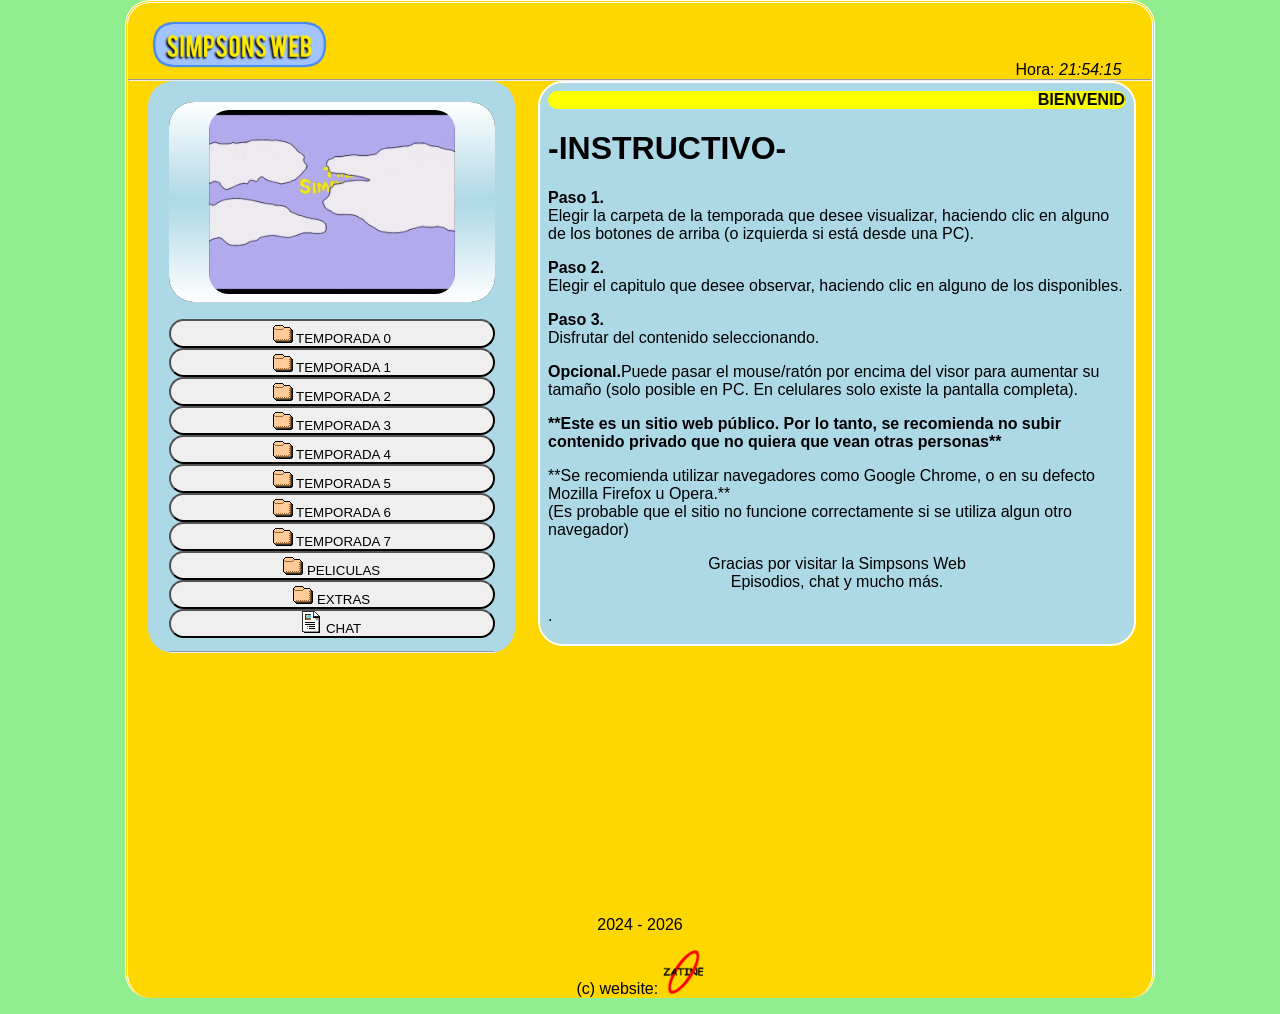
<file: index.html>
<!DOCTYPE html>
<html>
<head>
<meta charset="UTF-8">
<title>Simpsons Web - Episodios de Los Simpsons - Simpsons Web</title>
<link rel="shortcut icon" href="k.gif">
<link rel="stylesheet" type="text/css" href="style.css">

<meta name="author" content="Johan Gzz">
<meta name="description" content="Capitulos, episodios, videos, y más contenido de Los Simpsons para ti.">
<meta name="viewport" content="width=device-width, initial-scale=1.0, maximum-scale=1.0, user-scalable=no">


</head>
<body class="cuerpo">
<div align="left" style="padding-left:3%;"><h1><img class="tituloprincipalh1" src="titulazo.png" title="Simpsons Web" alt="Simpsons Web"></h1></div>
<div align="right" style="padding-right:3%; margin-top:-3.1%;">Hora: <i id="reloj"></i></div>

<script type="text/javascript">
function startTime(){
today=new Date();
h=today.getHours();
m=today.getMinutes();
s=today.getSeconds();
m=checkTime(m);
s=checkTime(s);
document.getElementById('reloj').innerHTML=h+":"+m+":"+s;
t=setTimeout('startTime()',500);}
function checkTime(i)
{if (i<10) {i="0" + i;}return i;}
window.onload=function(){startTime();}
</script>

<hr/>


<div class="izquierdita">
<iframe id="miIframe" src="visor_texto.html" name="visor" class="visorazo" allowfullscreen>Tu navegador no soporta este contenido</iframe>
<nav>
<a class="botonesparaelegirelcontenidoaver" href="temps/temporada0.html" target="iframelista"><button style="margin-top:13px;" class="estilodelosbotonesparaelegirelcontenidoaver"><img src="fld.gif"> TEMPORADA 0</button></a>
<a class="botonesparaelegirelcontenidoaver" href="temps/temporada1.html" target="iframelista"><button class="estilodelosbotonesparaelegirelcontenidoaver"><img src="fld.gif"> TEMPORADA 1</button></a>
<a class="botonesparaelegirelcontenidoaver" href="temps/temporada2.html" target="iframelista"><button class="estilodelosbotonesparaelegirelcontenidoaver"><img src="fld.gif"> TEMPORADA 2</button></a>
<a class="botonesparaelegirelcontenidoaver" href="temps/temporada3.html" target="iframelista"><button class="estilodelosbotonesparaelegirelcontenidoaver"><img src="fld.gif"> TEMPORADA 3</button></a>
<a class="botonesparaelegirelcontenidoaver" href="temps/temporada4.html" target="iframelista"><button class="estilodelosbotonesparaelegirelcontenidoaver"><img src="fld.gif"> TEMPORADA 4</button></a>
<a class="botonesparaelegirelcontenidoaver" href="temps/temporada5.html" target="iframelista"><button class="estilodelosbotonesparaelegirelcontenidoaver"><img src="fld.gif"> TEMPORADA 5</button></a>
<a class="botonesparaelegirelcontenidoaver" href="temps/temporada6.html" target="iframelista"><button class="estilodelosbotonesparaelegirelcontenidoaver"><img src="fld.gif"> TEMPORADA 6</button></a>
<a class="botonesparaelegirelcontenidoaver" href="temps/temporada7.html" target="iframelista"><button class="estilodelosbotonesparaelegirelcontenidoaver"><img src="fld.gif"> TEMPORADA 7</button></a>
<a class="botonesparaelegirelcontenidoaver" href="temps/pelis.html" target="iframelista"><button class="estilodelosbotonesparaelegirelcontenidoaver"><img src="fld.gif"> PELICULAS</button></a>
<a class="botonesparaelegirelcontenidoaver" href="temps/musifondo.html" target="iframelista"><button class="estilodelosbotonesparaelegirelcontenidoaver"><img src="fld.gif"> EXTRAS</button></a>
<a class="botonesparaelegirelcontenidoaver" href="https://simpsonschat.chatango.com" target="iframelista"><button style="margin-bottom:13px;" class="estilodelosbotonesparaelegirelcontenidoaver"><img src="txt.gif"> CHAT</button></a>
</nav>
<hr>
</div>


<script>
        // Función para obtener parámetros de la URL
        function getParameterByName(name, url = window.location.href) {
            name = name.replace(/[\[\]]/g, '\\$&');
            let regex = new RegExp('[?&]' + name + '(=([^&#]*)|&|#|$)');
            let results = regex.exec(url);
            if (!results) return null;
            if (!results[2]) return '';
            return decodeURIComponent(results[2].replace(/\+/g, ' '));
        }

        // Obtener el parámetro "iframeUrl" de la URL
        let iframeUrl = getParameterByName('iframeUrl');

        // Si el parámetro existe, cambiar la URL del iframe
        if (iframeUrl) {
            document.getElementById('miIframe').src = iframeUrl;
        }
    </script>



<div class="derechita">
<iframe name="iframelista" class="iframequemuestralalista" src="instructivo.html"></iframe>
</div>

<p class="parrafoparaqueseacomodeelborde">2024 - <script>document.write(new Date().getFullYear())</script></p>
<p>(c) website: <img src="ovalozatine.png" width="4%"></p>
<script id="cid0020000371534469473" data-cfasync="false" async src="//st.chatango.com/js/gz/emb.js" style="width: 300px;height: 400px;">{"handle":"zatineorg","arch":"js","styles":{"a":"ff0000","b":100,"c":"ffffff","d":"ffffff","g":"0000ff","k":"ff0000","l":"ff0000","m":"ff0000","p":"10","q":"ff0000","r":100,"pos":"br","cv":1,"cvbg":"ff0000","cvw":300,"cvh":30,"sbc":"ff0000","surl":0,"ticker":1,"fwtickm":1}}</script>
</body>
</html>
</file>
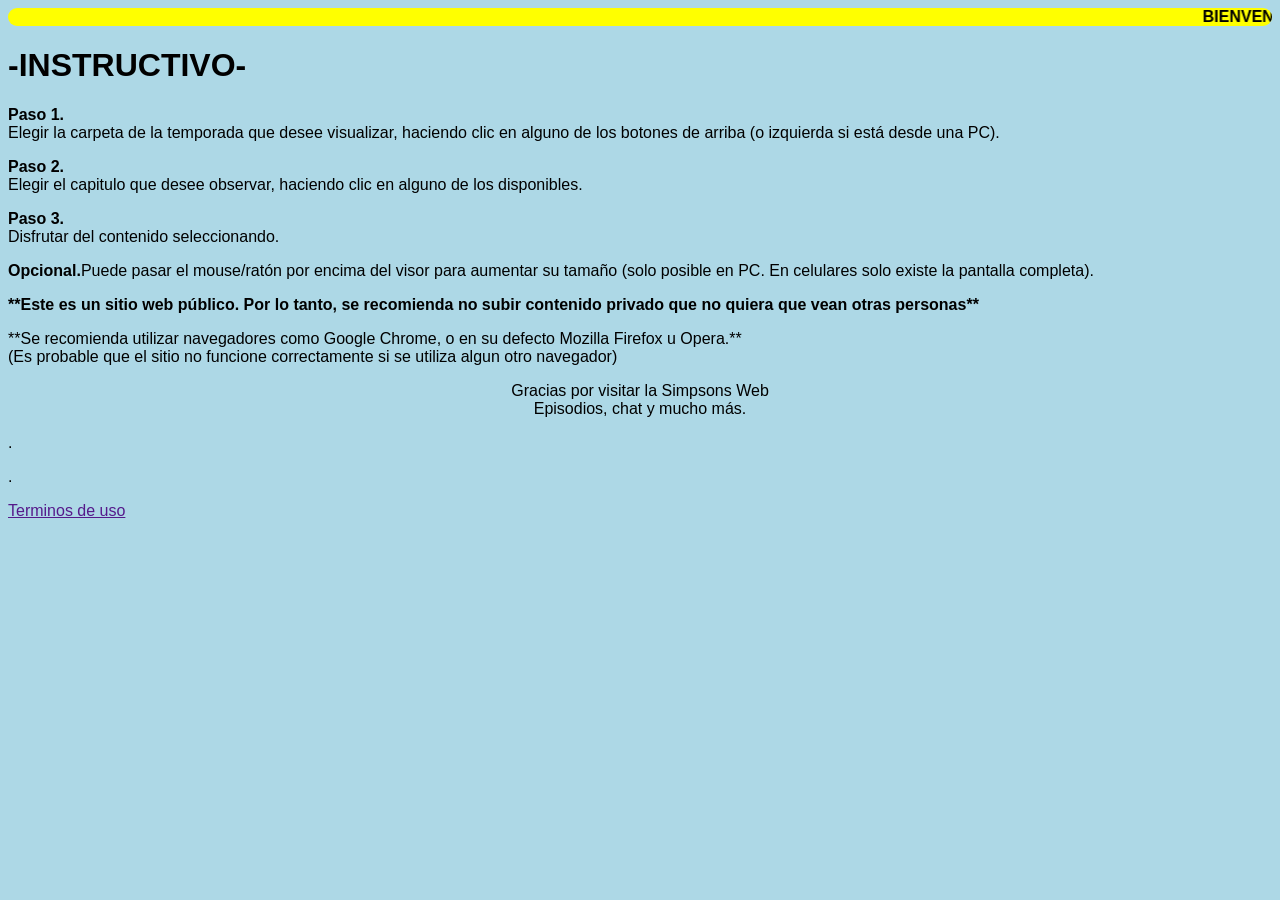
<file: instructivo.html>
<html>
<head>
</head>
<body style="background-color:lightblue; font-family:arial;">
<marquee bgcolor="yellow" style="color:black; border-radius:25px;"><b>BIENVENIDO A LA SIMPSONS WEB</b></marquee>
<h1>-INSTRUCTIVO-</h1>


<p><b>Paso 1.</b><br>Elegir la carpeta de la temporada que desee visualizar, haciendo clic en alguno de los botones de arriba (o izquierda si está desde una PC).</p>
<p><b>Paso 2.</b><br>Elegir el capitulo que desee observar, haciendo clic en alguno de los disponibles.</p>
<p><b>Paso 3.</b><br>Disfrutar del contenido seleccionando.</p>
<p><b>Opcional.</b>Puede pasar el mouse/ratón por encima del visor para aumentar su tamaño (solo posible en PC. En celulares solo existe la pantalla completa).</p>

<p><b>**Este es un sitio web público. Por lo tanto, se recomienda no subir contenido privado que no quiera que vean otras personas**</b></p>
<p>**Se recomienda utilizar navegadores como Google Chrome, o en su defecto Mozilla Firefox u Opera.**<br>(Es probable que el sitio no funcione correctamente si se utiliza algun otro navegador)</p>
<center>
<p>Gracias por visitar la Simpsons Web<br>Episodios, chat y mucho más.</p>
</center>
<p>.</p>
<p>.</p>
<p><a href="">Terminos de uso</a></p>
</body>
</html>
</file>
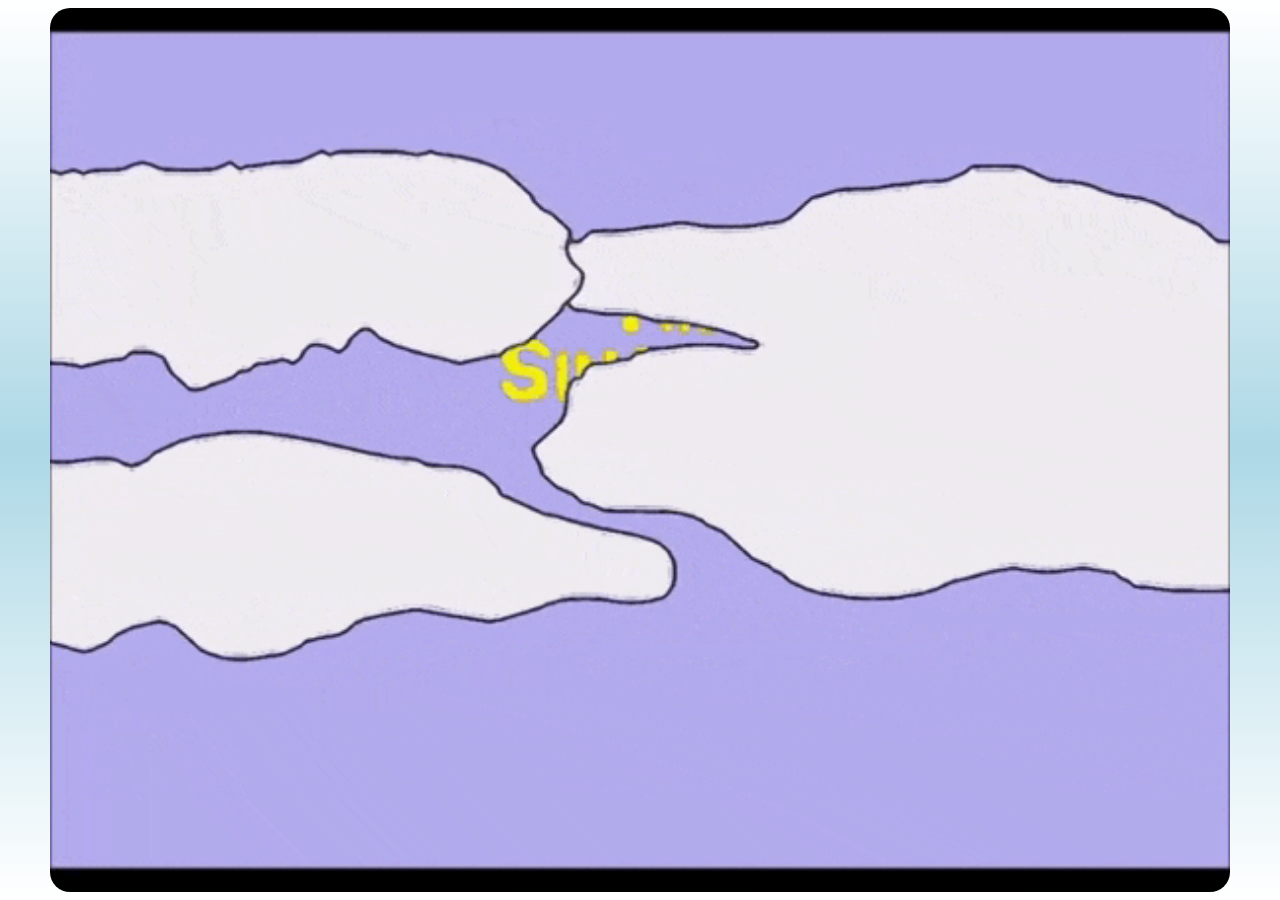
<file: visor_texto.html>
<html>
<head>
<style>
.divultimo + div{
visibility:hidden;
}

body{
background-image: linear-gradient(to bottom, white, lightblue, white);

}
</style>
</head>
<body style="color:black; font-family:arial; background-color:black;">
<center>
<img src="simps_intro.gif" height="100%" style="border-radius:20px;">
</center>

<!-- div paraquitar la publici de 00 VISOR DE PREDICCIONES -->
<div class="divultimo"></div>
</body>
</html>
</file>
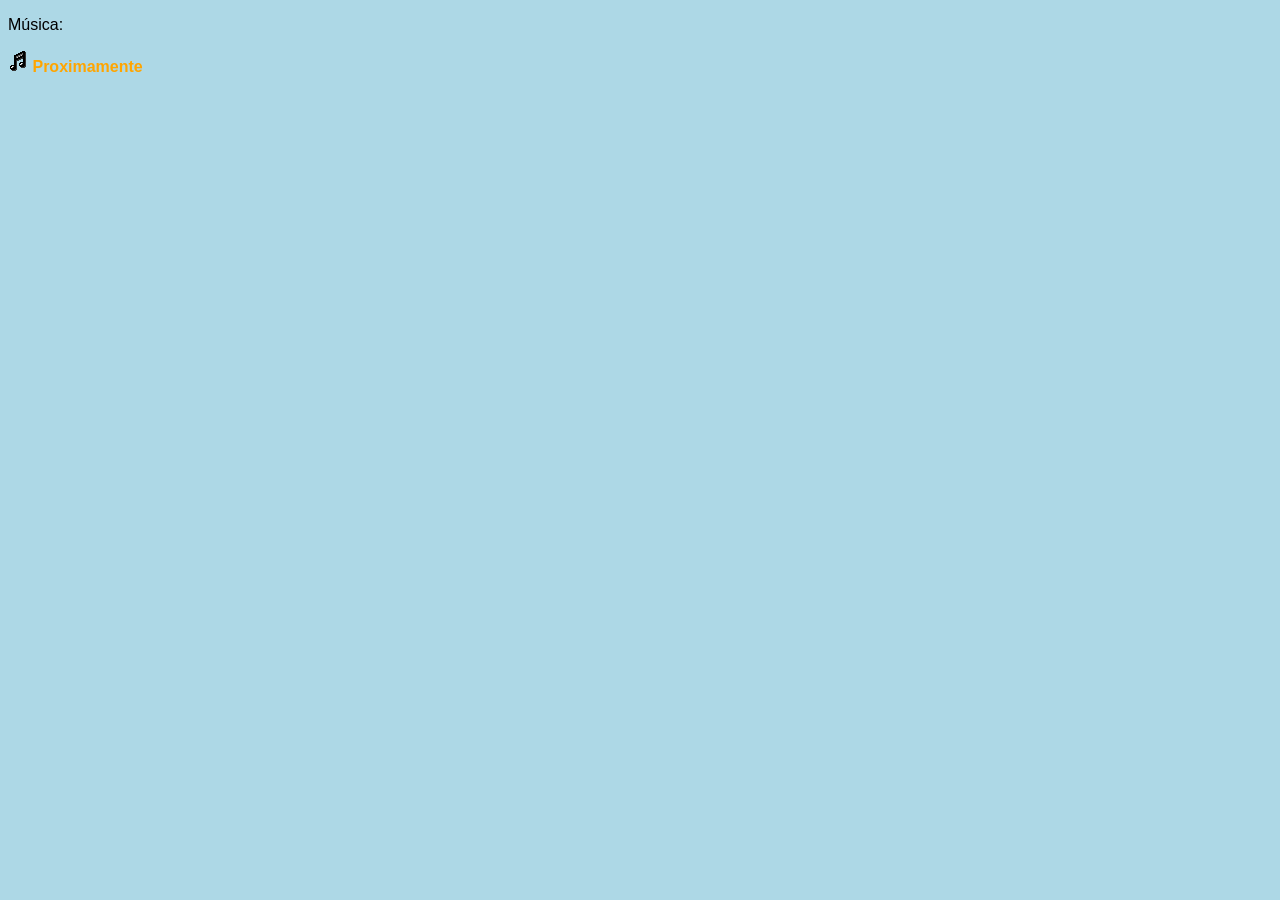
<file: temps/musifondo.html>
<!DOCTYPE html>
<html>
<head>
<meta charset="UTF-8">
<title>musifondo</title>
<link rel="shortcut icon" href="">
<link rel="stylesheet" type="text/css" href="../stylelista.css">

<meta name="robots" content="noindex">
<meta name="author" content="Johan Daniel González Fuentes">
<meta name="description" content="Contenedor de videos al por mayor">
<meta name="viewport" content="width=device-width, initial-scale=1.0, maximum-scale=1.0, user-scalable=no">

<style>

</style>

</head>
<body>

<audio src="../coin.mp3" autoplay></audio>

<p>Música:</p>
<p><img src="../aud.gif"> <a class="linksdelaslistas" href="" target="visor">Proximamente</a></p>




<!-- div paraquitar la publici de 00 -->
<div class="divultimo"></div>
</body>

</html>
</file>
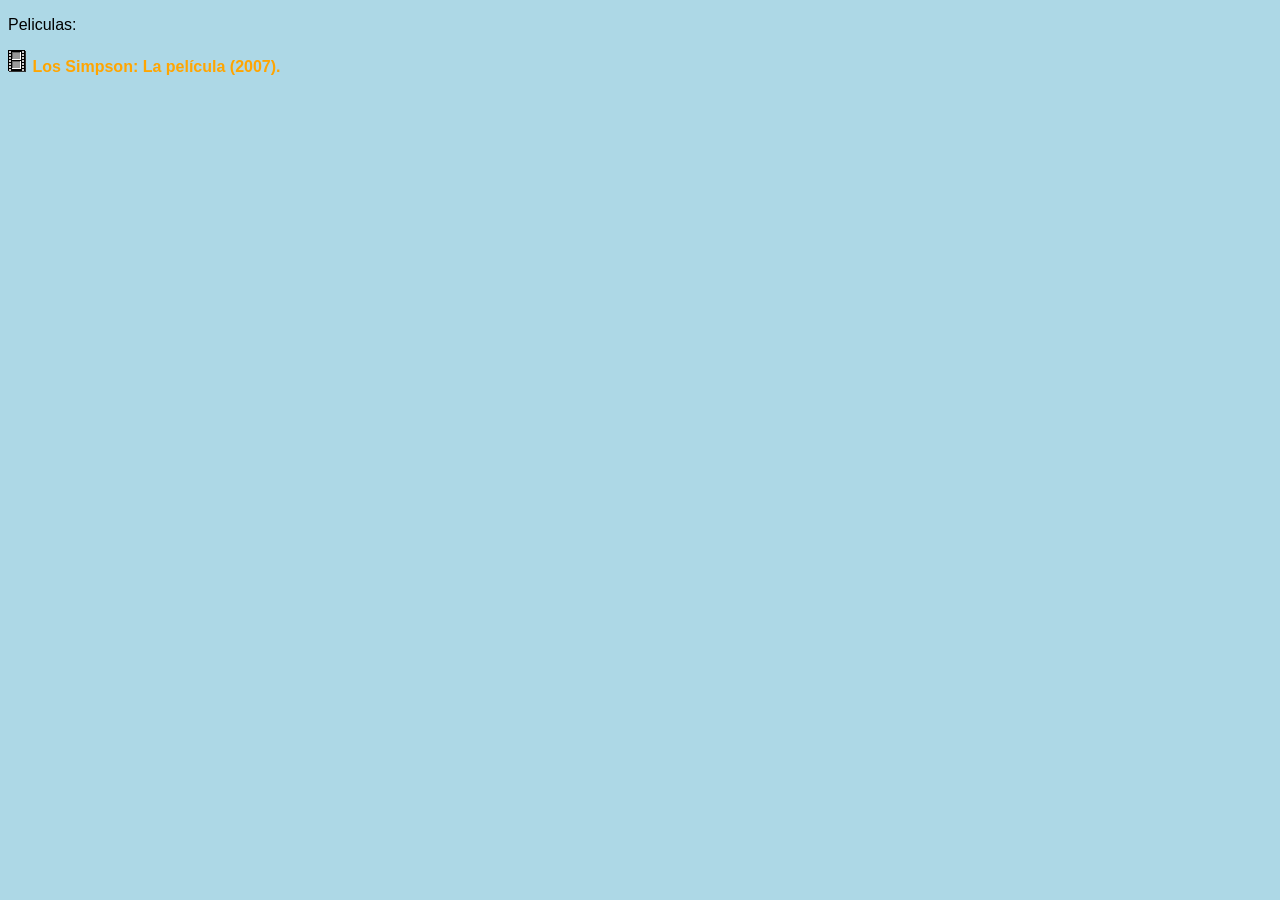
<file: temps/pelis.html>
<!DOCTYPE html>
<html>
<head>
<meta charset="UTF-8">
<title>temporada</title>
<link rel="shortcut icon" href="">
<link rel="stylesheet" type="text/css" href="../stylelista.css">

<meta name="robots" content="noindex">
<meta name="author" content="Johan Gzz">
<meta name="description" content="Contenedor de videos al por mayor">
<meta name="viewport" content="width=device-width, initial-scale=1.0, maximum-scale=1.0, user-scalable=no">

<style>

</style>

</head>
<body>

<audio src="../coin.mp3" autoplay></audio>

<p>Peliculas:</p>
<p><img src="vid.gif"> <a class="linksdelaslistas" href="https://archive.org/download/Peliculas-wii/Los%20Simpson%20-%20La%20pelicula.ia.mp4" target="visor">Los Simpson: La película (2007).</a></p>





<!-- div paraquitar la publici de 00 -->
<div class="divultimo"></div>
</body>
</html>
</file>
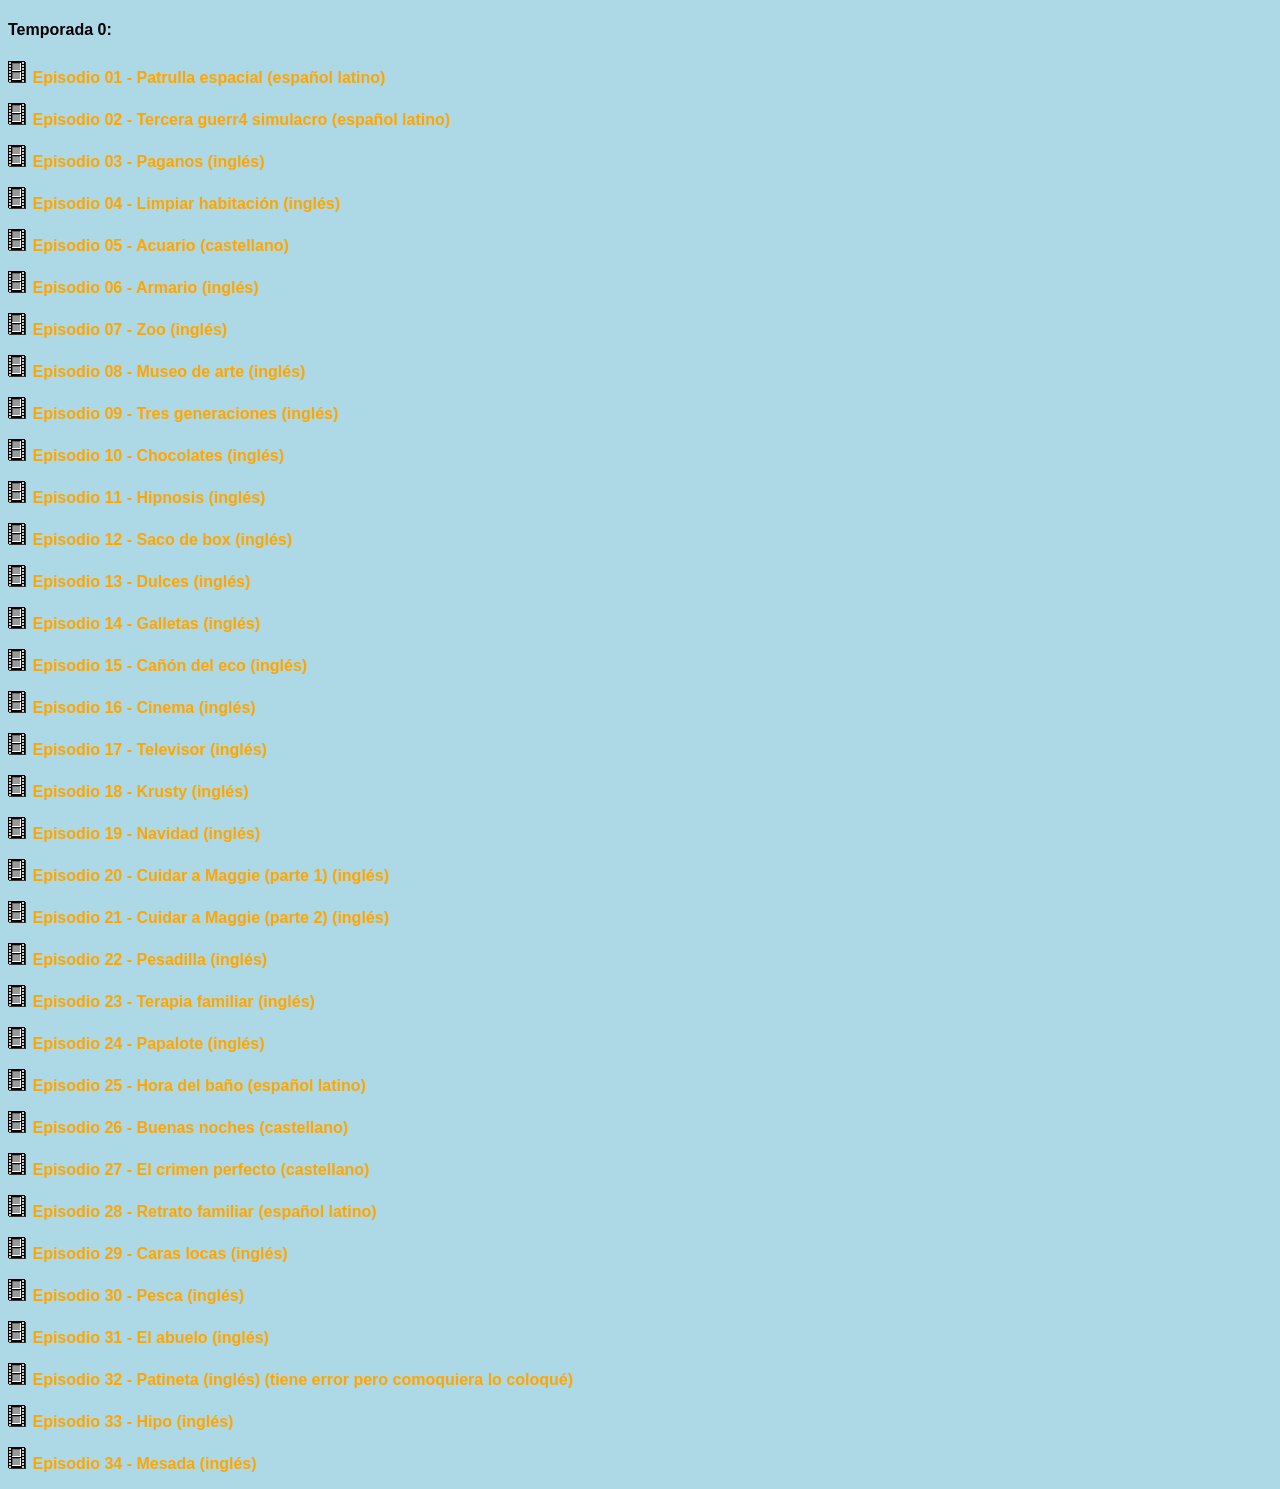
<file: temps/temporada0.html>
<!DOCTYPE html>
<html>
<head>
<meta charset="UTF-8">
<title>temporada</title>
<link rel="shortcut icon" href="">
<link rel="stylesheet" type="text/css" href="../stylelista.css">

<meta name="robots" content="noindex">
<meta name="author" content="Johan Gzz">
<meta name="description" content="Contenedor de videos al por mayor">
<meta name="viewport" content="width=device-width, initial-scale=1.0, maximum-scale=1.0, user-scalable=no">

<style>

</style>

</head>
<body>

<audio src="../coin.mp3" autoplay></audio>

<h4>Temporada 0:</h4>
<p><img src="vid.gif"> <a class="linksdelaslistas" href="https://i.delegao.moe/wloTPpLD.mp4" target="visor">Episodio 01 - Patrulla espacial (español latino)</a></p>
<p><img src="vid.gif"> <a class="linksdelaslistas" href="https://i.delegao.moe/fV5sZUrX.mp4" target="visor">Episodio 02 - Tercera guerr4 simulacro (español latino)</a></p>
<p><img src="vid.gif"> <a class="linksdelaslistas" href="https://i.delegao.moe/KqgimTVR.mp4" target="visor">Episodio 03 - Paganos (inglés)</a></p>
<p><img src="vid.gif"> <a class="linksdelaslistas" href="https://i.delegao.moe/7OY35QPT.mp4" target="visor">Episodio 04 - Limpiar habitación (inglés)</a></p>
<p><img src="vid.gif"> <a class="linksdelaslistas" href="https://i.delegao.moe/BdqudcUP.mp4" target="visor">Episodio 05 - Acuario (castellano)</a></p>
<p><img src="vid.gif"> <a class="linksdelaslistas" href="https://i.delegao.moe/VsVslQdO.mp4" target="visor">Episodio 06 - Armario (inglés)</a></p>
<p><img src="vid.gif"> <a class="linksdelaslistas" href="https://files.catbox.moe/2emyjh.mp4" target="visor">Episodio 07 - Zoo (inglés)</a></p>
<p><img src="vid.gif"> <a class="linksdelaslistas" href="https://files.catbox.moe/z5c3wo.mp4" target="visor">Episodio 08 - Museo de arte (inglés)</a></p>
<p><img src="vid.gif"> <a class="linksdelaslistas" href="https://files.catbox.moe/zv84fn.mp4" target="visor">Episodio 09 - Tres generaciones (inglés)</a></p>
<p><img src="vid.gif"> <a class="linksdelaslistas" href="https://files.catbox.moe/mwciy3.mp4" target="visor">Episodio 10 - Chocolates (inglés)</a></p>
<p><img src="vid.gif"> <a class="linksdelaslistas" href="https://files.catbox.moe/r7ccwd.mp4" target="visor">Episodio 11 - Hipnosis (inglés)</a></p>
<p><img src="vid.gif"> <a class="linksdelaslistas" href="https://files.catbox.moe/y3so4m.mp4" target="visor">Episodio 12 - Saco de box (inglés)</a></p>
<p><img src="vid.gif"> <a class="linksdelaslistas" href="https://files.catbox.moe/cqke0a.mp4" target="visor">Episodio 13 - Dulces (inglés)</a></p>
<p><img src="vid.gif"> <a class="linksdelaslistas" href="https://files.catbox.moe/7643mp.mp4" target="visor">Episodio 14 - Galletas (inglés)</a></p>
<p><img src="vid.gif"> <a class="linksdelaslistas" href="https://files.catbox.moe/63i0lj.mp4" target="visor">Episodio 15 - Cañón del eco (inglés)</a></p>
<p><img src="vid.gif"> <a class="linksdelaslistas" href="https://files.catbox.moe/7ttjow.mp4" target="visor">Episodio 16 - Cinema (inglés)</a></p>
<p><img src="vid.gif"> <a class="linksdelaslistas" href="https://files.catbox.moe/1eytm8.mp4" target="visor">Episodio 17 - Televisor (inglés)</a></p>
<p><img src="vid.gif"> <a class="linksdelaslistas" href="https://files.catbox.moe/k1eehl.mp4" target="visor">Episodio 18 - Krusty (inglés)</a></p>
<p><img src="vid.gif"> <a class="linksdelaslistas" href="https://files.catbox.moe/4czfqm.mp4" target="visor">Episodio 19 - Navidad (inglés)</a></p>
<p><img src="vid.gif"> <a class="linksdelaslistas" href="https://files.catbox.moe/xsrlnp.mp4" target="visor">Episodio 20 - Cuidar a Maggie (parte 1) (inglés)</a></p>
<p><img src="vid.gif"> <a class="linksdelaslistas" href="https://files.catbox.moe/rvv53t.mp4" target="visor">Episodio 21 - Cuidar a Maggie (parte 2) (inglés)</a></p>
<p><img src="vid.gif"> <a class="linksdelaslistas" href="https://files.catbox.moe/jam30a.mp4" target="visor">Episodio 22 - Pesadilla (inglés)</a></p>
<p><img src="vid.gif"> <a class="linksdelaslistas" href="https://files.catbox.moe/ksmh5x.mp4" target="visor">Episodio 23 - Terapia familiar (inglés)</a></p>
<p><img src="vid.gif"> <a class="linksdelaslistas" href="https://files.catbox.moe/73x4bh.mp4" target="visor">Episodio 24 - Papalote (inglés)</a></p>
<p><img src="vid.gif"> <a class="linksdelaslistas" href="https://files.catbox.moe/ydzmg5.mp4" target="visor">Episodio 25 - Hora del baño (español latino)</a></p>
<p><img src="vid.gif"> <a class="linksdelaslistas" href="https://files.safe.waifuhunter.club/He02RquW2mqeTP49DrWD22RyID8Z8afv.mp4" target="visor">Episodio 26 - Buenas noches (castellano)</a></p>
<p><img src="vid.gif"> <a class="linksdelaslistas" href="https://files.safe.waifuhunter.club/I2pqVDDGVsCzPxbIoffdk7e1F5c1ocLf.mp4" target="visor">Episodio 27 - El crimen perfecto (castellano)</a></p>
<p><img src="vid.gif"> <a class="linksdelaslistas" href="https://files.safe.waifuhunter.club/CsLGsGk0uejvOaFcP59808O3dKiZdEa1.mp4" target="visor">Episodio 28 - Retrato familiar (español latino)</a></p>
<p><img src="vid.gif"> <a class="linksdelaslistas" href="https://files.catbox.moe/apm2iv.mp4" target="visor">Episodio 29 - Caras locas (inglés)</a></p>
<p><img src="vid.gif"> <a class="linksdelaslistas" href="https://files.catbox.moe/vexxqy.mp4" target="visor">Episodio 30 - Pesca (inglés)</a></p>
<p><img src="vid.gif"> <a class="linksdelaslistas" href="https://files.catbox.moe/h5k0yu.mp4" target="visor">Episodio 31 - El abuelo (inglés)</a></p>
<p><img src="vid.gif"> <a class="linksdelaslistas" href="https://files.catbox.moe/r5zc0i.mp4" target="visor">Episodio 32 - Patineta (inglés) (tiene error pero comoquiera lo coloqué)</a></p>
<p><img src="vid.gif"> <a class="linksdelaslistas" href="https://files.catbox.moe/n3nion.mp4" target="visor">Episodio 33 - Hipo (inglés)</a></p>
<p><img src="vid.gif"> <a class="linksdelaslistas" href="https://files.catbox.moe/hfmm9o.mp4" target="visor">Episodio 34 - Mesada (inglés)</a></p>


<!-- div paraquitar la publici de 00 -->
<div class="divultimo"></div>
</body>
</html>
</file>
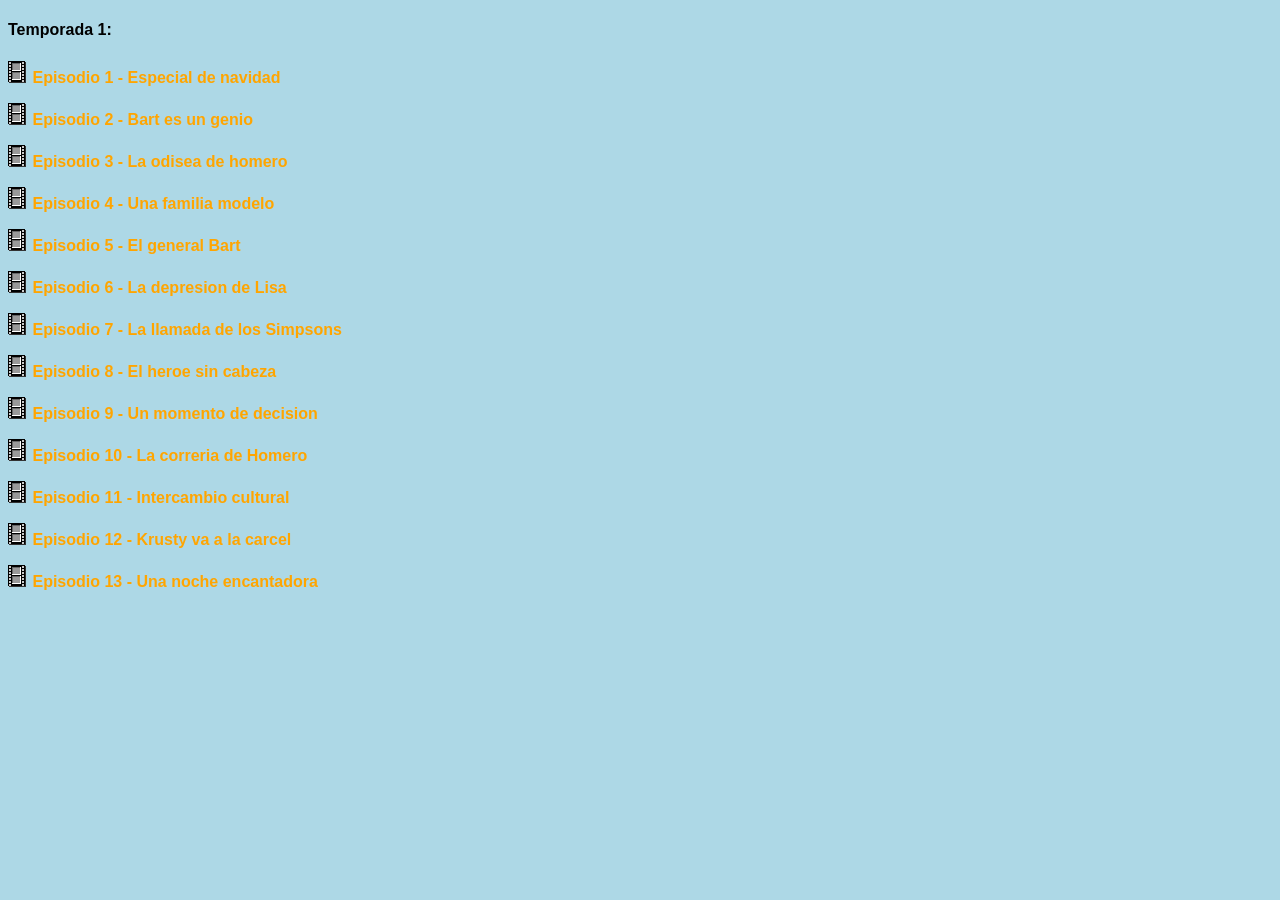
<file: temps/temporada1.html>
<!DOCTYPE html>
<html>
<head>
<meta charset="UTF-8">
<title>temporada</title>
<link rel="shortcut icon" href="">
<link rel="stylesheet" type="text/css" href="../stylelista.css">

<meta name="robots" content="noindex">
<meta name="author" content="Johan Gzz">
<meta name="description" content="Contenedor de videos al por mayor">
<meta name="viewport" content="width=device-width, initial-scale=1.0, maximum-scale=1.0, user-scalable=no">

<style>

</style>

</head>
<body>

<audio src="../coin.mp3" autoplay></audio>

<h4>Temporada 1:</h4>
<p><img src="vid.gif"> <a class="linksdelaslistas" href="https://zatine.org/pelindex/simps/temp1/t1e1.mp4" target="visor">Episodio 1 - Especial de navidad</a></p>
<p><img src="vid.gif"> <a class="linksdelaslistas" href="https://zatine.org/pelindex/simps/temp1/t1e2.mp4" target="visor">Episodio 2 - Bart es un genio</a></p>
<p><img src="vid.gif"> <a class="linksdelaslistas" href="https://zatine.org/pelindex/simps/temp1/t1e3.mp4" target="visor">Episodio 3 - La odisea de homero</a></p>
<p><img src="vid.gif"> <a class="linksdelaslistas" href="https://zatine.org/pelindex/simps/temp1/t1e4.mp4" target="visor">Episodio 4 - Una familia modelo</a></p>
<p><img src="vid.gif"> <a class="linksdelaslistas" href="https://zatine.org/pelindex/simps/temp1/t1e5.mp4" target="visor">Episodio 5 - El general Bart</a></p>
<p><img src="vid.gif"> <a class="linksdelaslistas" href="https://zatine.org/pelindex/simps/temp1/t1e6.mp4" target="visor">Episodio 6 - La depresion de Lisa</a></p>
<p><img src="vid.gif"> <a class="linksdelaslistas" href="https://zatine.org/pelindex/simps/temp1/t1e7.mp4" target="visor">Episodio 7 - La llamada de los Simpsons</a></p>
<p><img src="vid.gif"> <a class="linksdelaslistas" href="https://zatine.org/pelindex/simps/temp1/t1e8.mp4" target="visor">Episodio 8 - El heroe sin cabeza</a></p>
<p><img src="vid.gif"> <a class="linksdelaslistas" href="https://zatine.org/pelindex/simps/temp1/t1e9.mp4" target="visor">Episodio 9 - Un momento de decision</a></p>
<p><img src="vid.gif"> <a class="linksdelaslistas" href="https://zatine.org/pelindex/simps/temp1/t1e10.mp4" target="visor">Episodio 10 - La correria de Homero</a></p>
<p><img src="vid.gif"> <a class="linksdelaslistas" href="https://zatine.org/pelindex/simps/temp1/t1e11.mp4" target="visor">Episodio 11 - Intercambio cultural</a></p>
<p><img src="vid.gif"> <a class="linksdelaslistas" href="https://zatine.org/pelindex/simps/temp1/t1e12.mp4" target="visor">Episodio 12 - Krusty va a la carcel</a></p>
<p><img src="vid.gif"> <a class="linksdelaslistas" href="https://zatine.org/pelindex/simps/temp1/t1e13.mp4" target="visor">Episodio 13 - Una noche encantadora</a></p>




<!-- div paraquitar la publici de 00 -->
<div class="divultimo"></div>
</body>
</html>
</file>
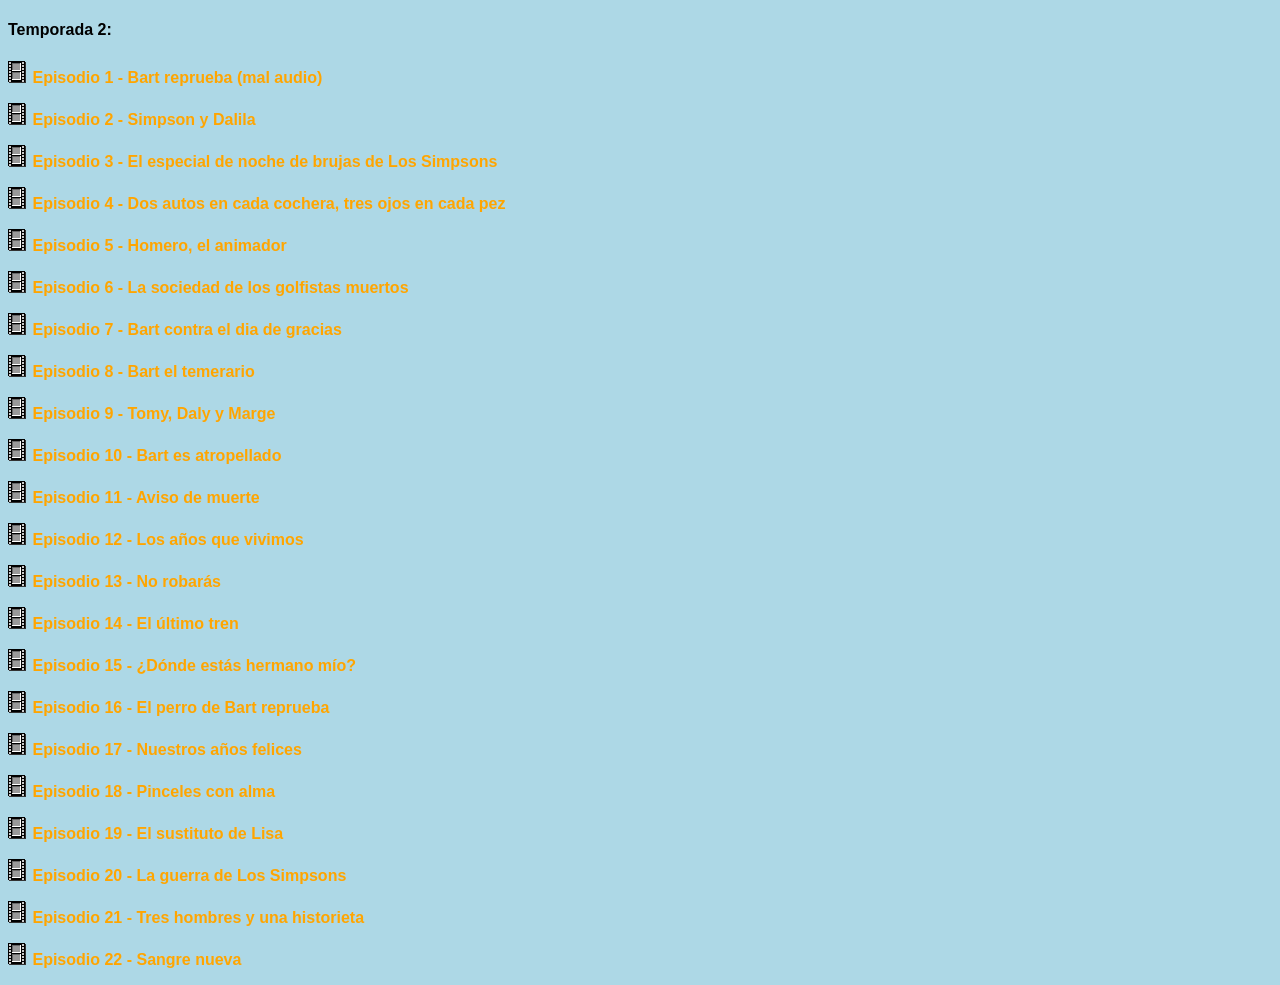
<file: temps/temporada2.html>
<!DOCTYPE html>
<html>
<head>
<meta charset="UTF-8">
<title>temporada</title>
<link rel="shortcut icon" href="">
<link rel="stylesheet" type="text/css" href="../stylelista.css">

<meta name="robots" content="noindex">
<meta name="author" content="Johan Gzz">
<meta name="description" content="Contenedor de videos al por mayor">
<meta name="viewport" content="width=device-width, initial-scale=1.0, maximum-scale=1.0, user-scalable=no">

<style>

</style>

</head>
<body>

<audio src="../coin.mp3" autoplay></audio>

<h4>Temporada 2:</h4>
<p><img src="vid.gif"> <a class="linksdelaslistas" href="https://zatine.org/pelindex/simps/temp2/t2e1.mp4" target="visor">Episodio 1 - Bart reprueba (mal audio)</a></p>
<p><img src="vid.gif"> <a class="linksdelaslistas" href="https://zatine.org/pelindex/simps/temp2/t2e2.mp4" target="visor">Episodio 2 - Simpson y Dalila</a></p>
<p><img src="vid.gif"> <a class="linksdelaslistas" href="https://zatine.org/pelindex/simps/temp2/t2e3.mp4" target="visor">Episodio 3 - El especial de noche de brujas de Los Simpsons</a></p>
<p><img src="vid.gif"> <a class="linksdelaslistas" href="https://zatine.org/pelindex/simps/temp2/t2e4.mp4" target="visor">Episodio 4 - Dos autos en cada cochera, tres ojos en cada pez</a></p>
<p><img src="vid.gif"> <a class="linksdelaslistas" href="https://zatine.org/pelindex/simps/temp2/t2e5.mp4" target="visor">Episodio 5 - Homero, el animador</a></p>
<p><img src="vid.gif"> <a class="linksdelaslistas" href="https://zatine.org/pelindex/simps/temp2/t2e6.mp4" target="visor">Episodio 6 - La sociedad de los golfistas muertos</a></p>
<p><img src="vid.gif"> <a class="linksdelaslistas" href="https://zatine.org/pelindex/simps/temp2/t2e7.mp4" target="visor">Episodio 7 - Bart contra el dia de gracias</a></p>
<p><img src="vid.gif"> <a class="linksdelaslistas" href="https://zatine.org/pelindex/simps/temp2/t2e8.mp4" target="visor">Episodio 8 - Bart el temerario</a></p>
<p><img src="vid.gif"> <a class="linksdelaslistas" href="https://zatine.org/pelindex/simps/temp2/t2e9.mp4" target="visor">Episodio 9 - Tomy, Daly y Marge</a></p>
<p><img src="vid.gif"> <a class="linksdelaslistas" href="https://zatine.org/pelindex/simps/temp2/t2e10.mp4" target="visor">Episodio 10 - Bart es atropellado</a></p>
<p><img src="vid.gif"> <a class="linksdelaslistas" href="https://zatine.org/pelindex/simps/temp2/t2e11.mp4" target="visor">Episodio 11 - Aviso de muerte</a></p>
<p><img src="vid.gif"> <a class="linksdelaslistas" href="https://zatine.org/pelindex/simps/temp2/t2e12.mp4" target="visor">Episodio 12 - Los años que vivimos</a></p>
<p><img src="vid.gif"> <a class="linksdelaslistas" href="https://zatine.org/pelindex/simps/temp2/t2e13.mp4" target="visor">Episodio 13 - No robarás</a></p>
<p><img src="vid.gif"> <a class="linksdelaslistas" href="https://zatine.org/pelindex/simps/temp2/t2e14.mp4" target="visor">Episodio 14 - El último tren</a></p>
<p><img src="vid.gif"> <a class="linksdelaslistas" href="https://zatine.org/pelindex/simps/temp2/t2e15.mp4" target="visor">Episodio 15 - ¿Dónde estás hermano mío?</a></p>
<p><img src="vid.gif"> <a class="linksdelaslistas" href="https://zatine.org/pelindex/simps/temp2/t2e16.mp4" target="visor">Episodio 16 - El perro de Bart reprueba</a></p>
<p><img src="vid.gif"> <a class="linksdelaslistas" href="https://zatine.org/pelindex/simps/temp2/t2e17.mp4" target="visor">Episodio 17 - Nuestros años felices</a></p>
<p><img src="vid.gif"> <a class="linksdelaslistas" href="https://zatine.org/pelindex/simps/temp2/t2e18.mp4" target="visor">Episodio 18 - Pinceles con alma</a></p>
<p><img src="vid.gif"> <a class="linksdelaslistas" href="https://zatine.org/pelindex/simps/temp2/t2e19.mp4" target="visor">Episodio 19 - El sustituto de Lisa</a></p>
<p><img src="vid.gif"> <a class="linksdelaslistas" href="https://zatine.org/pelindex/simps/temp2/t2e20.mp4" target="visor">Episodio 20 - La guerra de Los Simpsons</a></p>
<p><img src="vid.gif"> <a class="linksdelaslistas" href="https://zatine.org/pelindex/simps/temp2/t2e21.mp4" target="visor">Episodio 21 - Tres hombres y una historieta</a></p>
<p><img src="vid.gif"> <a class="linksdelaslistas" href="https://zatine.org/pelindex/simps/temp2/t2e22.mp4" target="visor">Episodio 22 - Sangre nueva</a></p>







<!-- div paraquitar la publici de 00 -->
<div class="divultimo"></div>
</body>
</html>
</file>
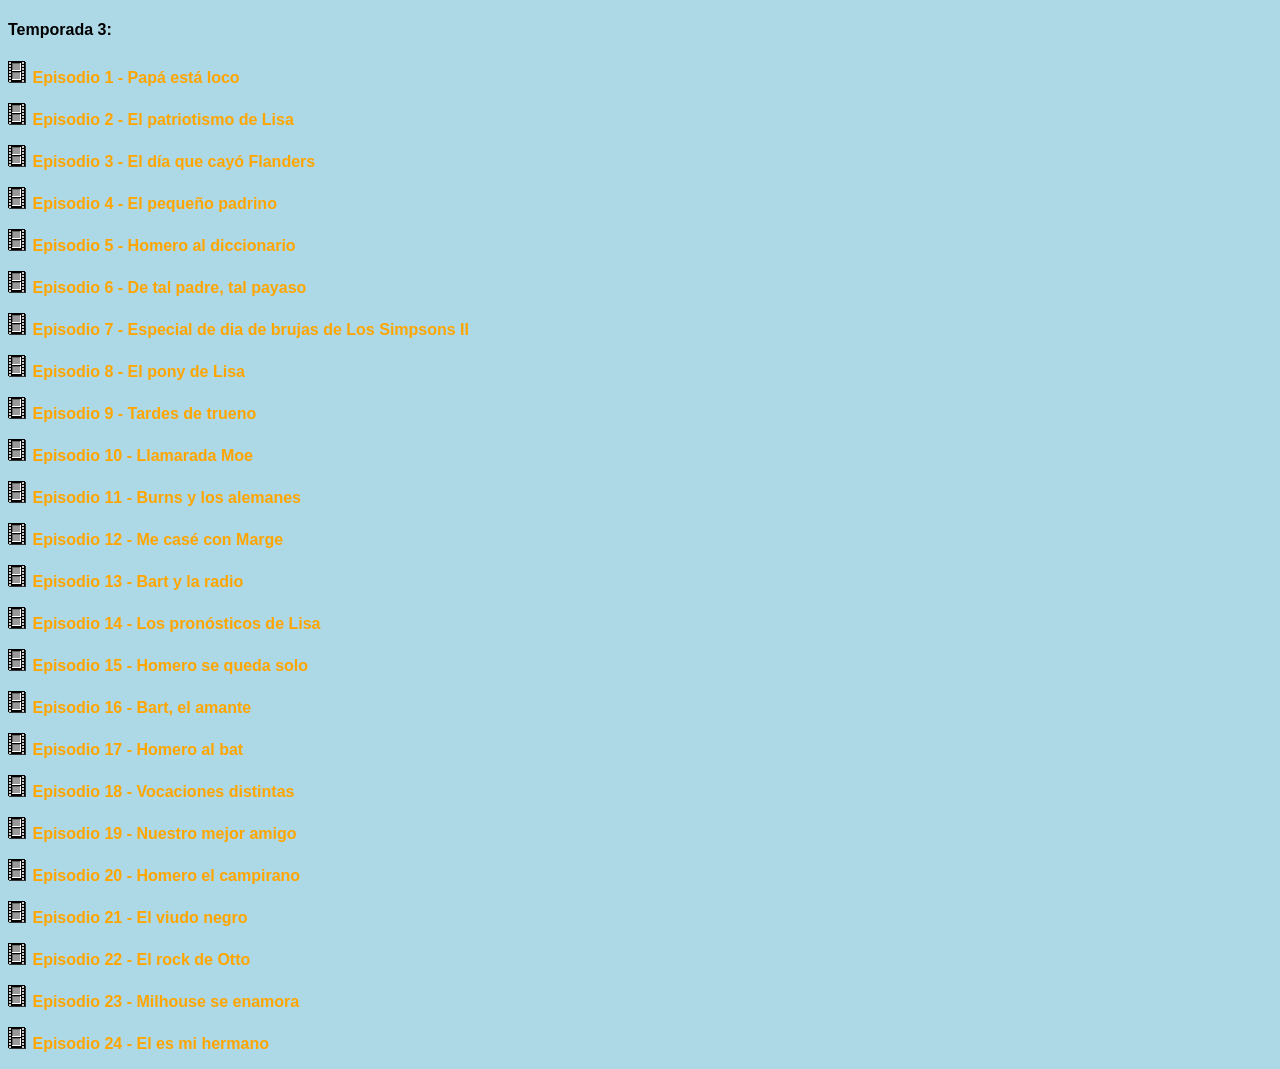
<file: temps/temporada3.html>
<!DOCTYPE html>
<html>
<head>
<meta charset="UTF-8">
<title>temporada</title>
<link rel="shortcut icon" href="">
<link rel="stylesheet" type="text/css" href="../stylelista.css">

<meta name="robots" content="noindex">
<meta name="author" content="Johan Gzz">
<meta name="description" content="Contenedor de videos al por mayor">
<meta name="viewport" content="width=device-width, initial-scale=1.0, maximum-scale=1.0, user-scalable=no">

<style>

</style>

</head>
<body>

<audio src="../coin.mp3" autoplay></audio>

<h4>Temporada 3:</h4>
<p><img src="vid.gif"> <a class="linksdelaslistas" href="https://zatine.org/pelindex/simps/temp3/t3e1.mp4" target="visor">Episodio 1 - Papá está loco</a></p>
<p><img src="vid.gif"> <a class="linksdelaslistas" href="https://zatine.org/pelindex/simps/temp3/t3e2.mp4" target="visor">Episodio 2 - El patriotismo de Lisa</a></p>
<p><img src="vid.gif"> <a class="linksdelaslistas" href="https://zatine.org/pelindex/simps/temp3/t3e3.mp4" target="visor">Episodio 3 - El día que cayó Flanders</a></p>
<p><img src="vid.gif"> <a class="linksdelaslistas" href="https://zatine.org/pelindex/simps/temp3/t3e4.mp4" target="visor">Episodio 4 - El pequeño padrino</a></p>
<p><img src="vid.gif"> <a class="linksdelaslistas" href="https://zatine.org/pelindex/simps/temp3/t3e5.mp4" target="visor">Episodio 5 - Homero al diccionario</a></p>
<p><img src="vid.gif"> <a class="linksdelaslistas" href="https://zatine.org/pelindex/simps/temp3/t3e6.mp4" target="visor">Episodio 6 - De tal padre, tal payaso</a></p>
<p><img src="vid.gif"> <a class="linksdelaslistas" href="https://zatine.org/pelindex/simps/temp3/t3e7.mp4" target="visor">Episodio 7 - Especial de dia de brujas de Los Simpsons II</a></p>
<p><img src="vid.gif"> <a class="linksdelaslistas" href="https://zatine.org/pelindex/simps/temp3/t3e8.mp4" target="visor">Episodio 8 - El pony de Lisa</a></p>
<p><img src="vid.gif"> <a class="linksdelaslistas" href="https://zatine.org/pelindex/simps/temp3/t3e9.mp4" target="visor">Episodio 9 - Tardes de trueno</a></p>
<p><img src="vid.gif"> <a class="linksdelaslistas" href="https://zatine.org/pelindex/simps/temp3/t3e10.mp4" target="visor">Episodio 10 - Llamarada Moe</a></p>
<p><img src="vid.gif"> <a class="linksdelaslistas" href="https://zatine.org/pelindex/simps/temp3/t3e11.mp4" target="visor">Episodio 11 - Burns y los alemanes</a></p>
<p><img src="vid.gif"> <a class="linksdelaslistas" href="https://zatine.org/pelindex/simps/temp3/t3e12.mp4" target="visor">Episodio 12 - Me casé con Marge</a></p>
<p><img src="vid.gif"> <a class="linksdelaslistas" href="https://zatine.org/pelindex/simps/temp3/t3e13.mp4" target="visor">Episodio 13 - Bart y la radio</a></p>
<p><img src="vid.gif"> <a class="linksdelaslistas" href="https://zatine.org/pelindex/simps/temp3/t3e14.mp4" target="visor">Episodio 14 - Los pronósticos de Lisa</a></p>
<p><img src="vid.gif"> <a class="linksdelaslistas" href="https://zatine.org/pelindex/simps/temp3/t3e15.mp4" target="visor">Episodio 15 - Homero se queda solo</a></p>
<p><img src="vid.gif"> <a class="linksdelaslistas" href="https://zatine.org/pelindex/simps/temp3/t3e16.mp4" target="visor">Episodio 16 - Bart, el amante</a></p>
<p><img src="vid.gif"> <a class="linksdelaslistas" href="https://zatine.org/pelindex/simps/temp3/t3e17.mp4" target="visor">Episodio 17 - Homero al bat</a></p>
<p><img src="vid.gif"> <a class="linksdelaslistas" href="https://zatine.org/pelindex/simps/temp3/t3e18.mp4" target="visor">Episodio 18 - Vocaciones distintas</a></p>
<p><img src="vid.gif"> <a class="linksdelaslistas" href="https://zatine.org/pelindex/simps/temp3/t3e19.mp4" target="visor">Episodio 19 - Nuestro mejor amigo</a></p>
<p><img src="vid.gif"> <a class="linksdelaslistas" href="https://zatine.org/pelindex/simps/temp3/t3e20.mp4" target="visor">Episodio 20 - Homero el campirano</a></p>
<p><img src="vid.gif"> <a class="linksdelaslistas" href="https://zatine.org/pelindex/simps/temp3/t3e21.mp4" target="visor">Episodio 21 - El viudo negro</a></p>
<p><img src="vid.gif"> <a class="linksdelaslistas" href="https://zatine.org/pelindex/simps/temp3/t3e22.mp4" target="visor">Episodio 22 - El rock de Otto</a></p>
<p><img src="vid.gif"> <a class="linksdelaslistas" href="https://zatine.org/pelindex/simps/temp3/t3e23.mp4" target="visor">Episodio 23 - Milhouse se enamora</a></p>
<p><img src="vid.gif"> <a class="linksdelaslistas" href="https://zatine.org/pelindex/simps/temp3/t3e24.mp4" target="visor">Episodio 24 - El es mi hermano</a></p>







<!-- div paraquitar la publici de 00 -->
<div class="divultimo"></div>
</body>
</html>
</file>
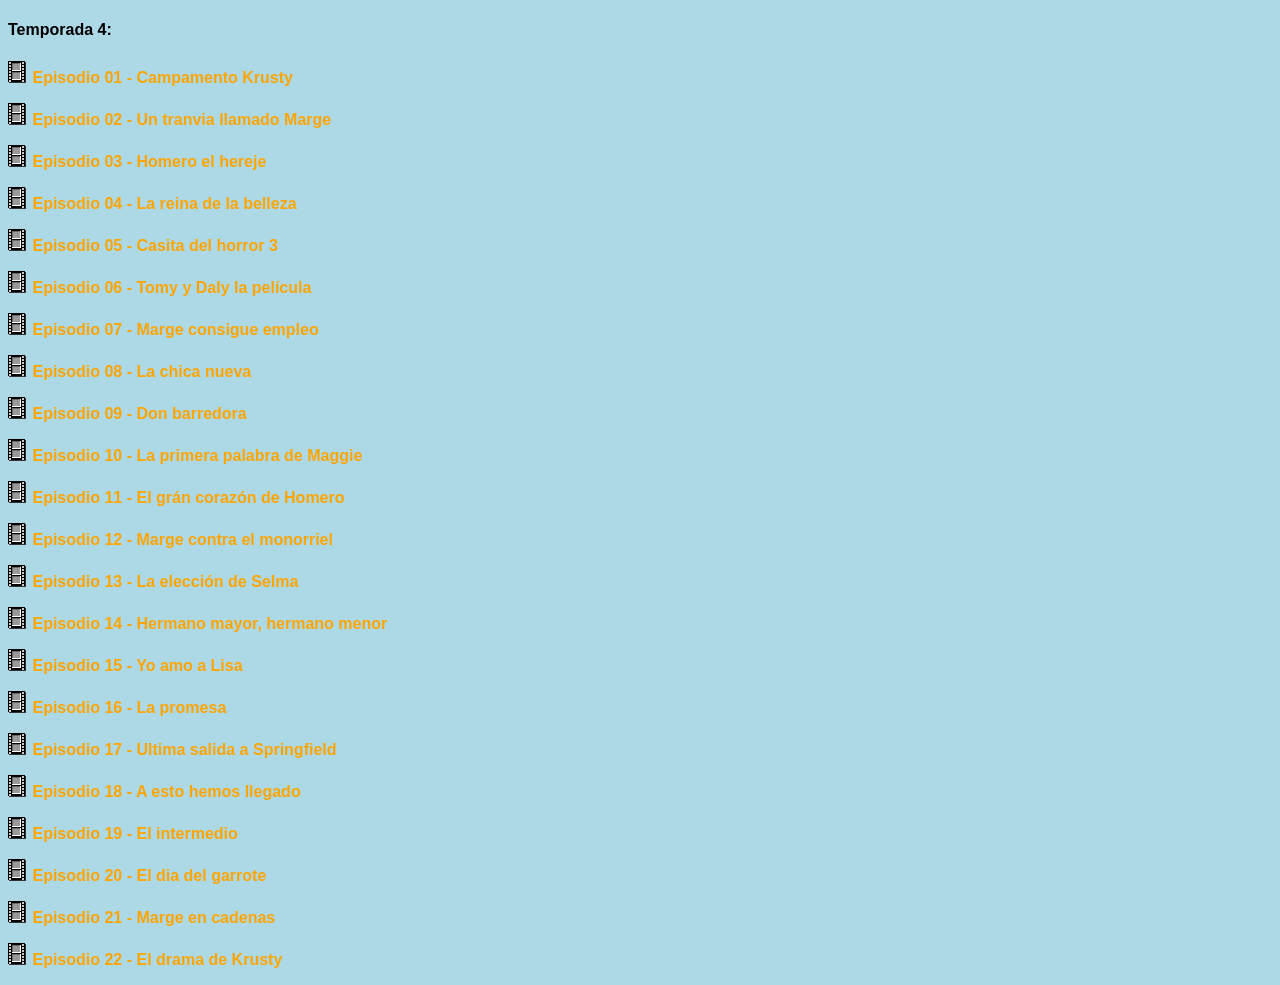
<file: temps/temporada4.html>
<!DOCTYPE html>
<html>
<head>
<meta charset="UTF-8">
<title>temporada</title>
<link rel="shortcut icon" href="">
<link rel="stylesheet" type="text/css" href="../stylelista.css">

<meta name="robots" content="noindex">
<meta name="author" content="Johan Gzz">
<meta name="description" content="Contenedor de videos al por mayor">
<meta name="viewport" content="width=device-width, initial-scale=1.0, maximum-scale=1.0, user-scalable=no">

<style>

</style>

</head>
<body>

<audio src="../coin.mp3" autoplay></audio>

<h4>Temporada 4:</h4>
<p><img src="vid.gif"> <a class="linksdelaslistas" href="https://chibi.iitranq.co.uk/Jf8r9TN81fi2.mp4" target="visor">Episodio 01 - Campamento Krusty</a></p>
<p><img src="vid.gif"> <a class="linksdelaslistas" href="https://chibi.iitranq.co.uk/4JiJyUQcUOjI.mp4" target="visor">Episodio 02 - Un tranvia llamado Marge</a></p>
<p><img src="vid.gif"> <a class="linksdelaslistas" href="https://chibi.iitranq.co.uk/emm8bl8ajbiK.mp4" target="visor">Episodio 03 - Homero el hereje</a></p>
<p><img src="vid.gif"> <a class="linksdelaslistas" href="https://chibi.iitranq.co.uk/Y0LcpFXohxT4.mp4" target="visor">Episodio 04 - La reina de la belleza</a></p>
<p><img src="vid.gif"> <a class="linksdelaslistas" href="https://chibi.iitranq.co.uk/upHcj3oDAAB8.mp4" target="visor">Episodio 05 - Casita del horror 3</a></p>
<p><img src="vid.gif"> <a class="linksdelaslistas" href="https://chibi.iitranq.co.uk/OlrbV6ECi2mY.mp4" target="visor">Episodio 06 - Tomy y Daly la película</a></p>
<p><img src="vid.gif"> <a class="linksdelaslistas" href="https://chibi.iitranq.co.uk/LwHvzn0kDxs7.mp4" target="visor">Episodio 07 - Marge consigue empleo</a></p>
<p><img src="vid.gif"> <a class="linksdelaslistas" href="https://chibi.iitranq.co.uk/izEzHjGLlMSP.mp4" target="visor">Episodio 08 - La chica nueva</a></p>
<p><img src="vid.gif"> <a class="linksdelaslistas" href="https://chibi.iitranq.co.uk/z1vmAvETpbL4.mp4" target="visor">Episodio 09 - Don barredora</a></p>
<p><img src="vid.gif"> <a class="linksdelaslistas" href="https://chibi.iitranq.co.uk/NhzV1SOhqvFH.mp4" target="visor">Episodio 10 - La primera palabra de Maggie</a></p>
<p><img src="vid.gif"> <a class="linksdelaslistas" href="https://chibi.iitranq.co.uk/9BpV841X9D4S.mp4" target="visor">Episodio 11 - El grán corazón de Homero</a></p>
<p><img src="vid.gif"> <a class="linksdelaslistas" href="https://chibi.iitranq.co.uk/PLzDemi1IxiI.mp4" target="visor">Episodio 12 - Marge contra el monorriel</a></p>
<p><img src="vid.gif"> <a class="linksdelaslistas" href="https://files.catbox.moe/9ll2gh.mp4" target="visor">Episodio 13 - La elección de Selma</a></p>
<p><img src="vid.gif"> <a class="linksdelaslistas" href="https://files.catbox.moe/2gyb9y.mp4" target="visor">Episodio 14 - Hermano mayor, hermano menor</a></p>
<p><img src="vid.gif"> <a class="linksdelaslistas" href="https://files.catbox.moe/7x4v4h.mp4" target="visor">Episodio 15 - Yo amo a Lisa</a></p>
<p><img src="vid.gif"> <a class="linksdelaslistas" href="https://files.catbox.moe/rv00o1.mp4" target="visor">Episodio 16 - La promesa</a></p>
<p><img src="vid.gif"> <a class="linksdelaslistas" href="https://files.catbox.moe/s8gg46.mp4" target="visor">Episodio 17 - Ultima salida a Springfield</a></p>
<p><img src="vid.gif"> <a class="linksdelaslistas" href="https://files.catbox.moe/5u9bnp.mp4" target="visor">Episodio 18 - A esto hemos llegado</a></p>
<p><img src="vid.gif"> <a class="linksdelaslistas" href="https://files.catbox.moe/ovmypx.mp4" target="visor">Episodio 19 - El intermedio</a></p>
<p><img src="vid.gif"> <a class="linksdelaslistas" href="https://files.catbox.moe/qc4x1s.mp4" target="visor">Episodio 20 - El dia del garrote</a></p>
<p><img src="vid.gif"> <a class="linksdelaslistas" href="https://files.catbox.moe/9t82da.mp4" target="visor">Episodio 21 - Marge en cadenas</a></p>
<p><img src="vid.gif"> <a class="linksdelaslistas" href="https://files.catbox.moe/gspxry.mp4" target="visor">Episodio 22 - El drama de Krusty</a></p>




<!-- div paraquitar la publici de 00 -->
<div class="divultimo"></div>
</body>
</html>
</file>
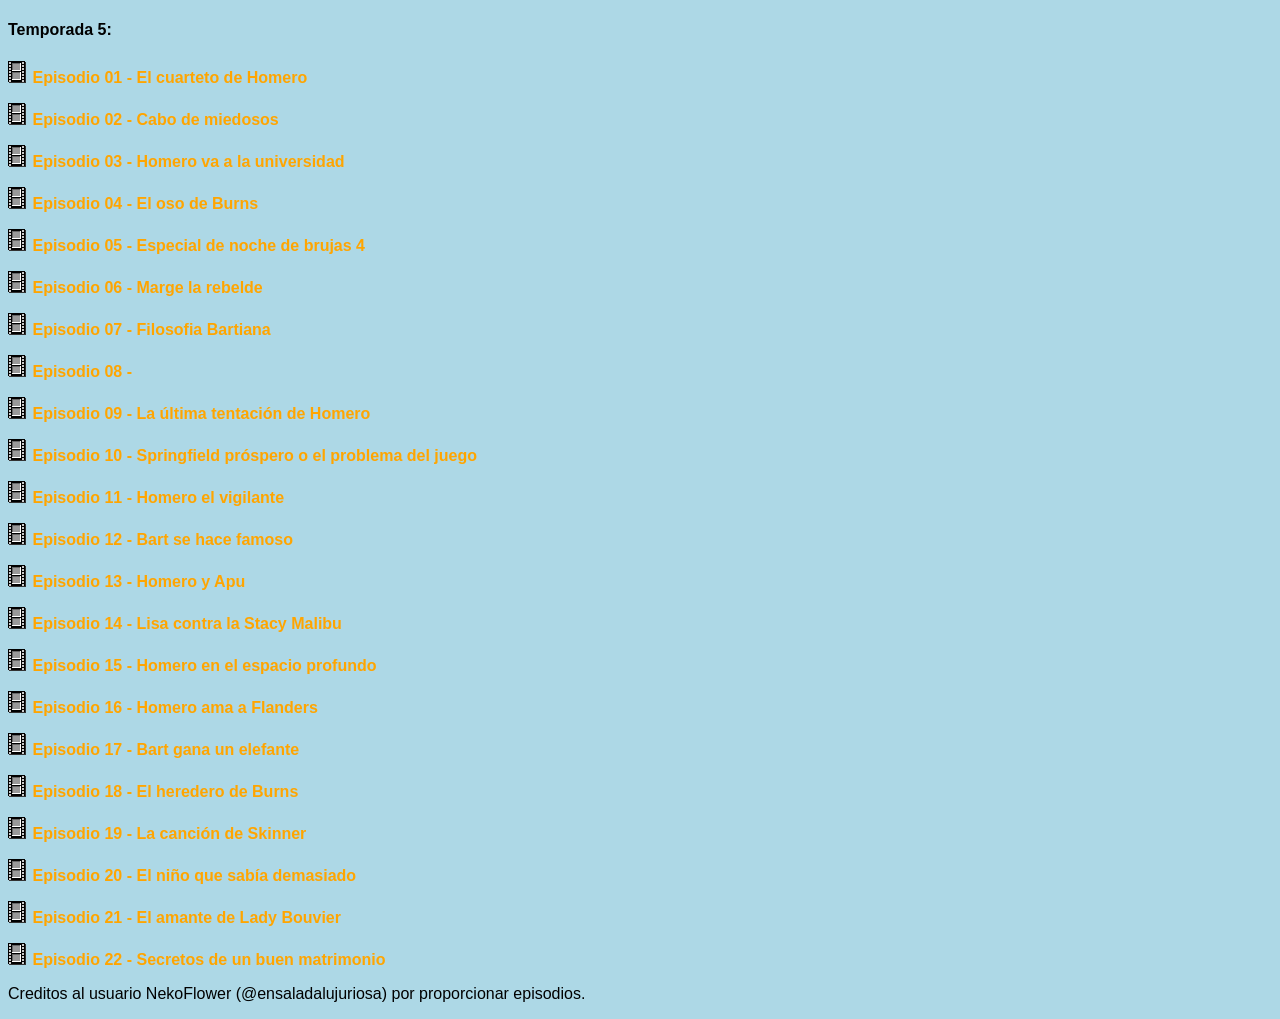
<file: temps/temporada5.html>
<!DOCTYPE html>
<html>
<head>
<meta charset="UTF-8">
<title>temporada</title>
<link rel="shortcut icon" href="">
<link rel="stylesheet" type="text/css" href="../stylelista.css">

<meta name="robots" content="noindex">
<meta name="author" content="Johan Gzz">
<meta name="description" content="Contenedor de videos al por mayor">
<meta name="viewport" content="width=device-width, initial-scale=1.0, maximum-scale=1.0, user-scalable=no">

<style>

</style>

</head>
<body>

<audio src="../coin.mp3" autoplay></audio>

<h4>Temporada 5:</h4>
<p><img src="vid.gif"> <a class="linksdelaslistas" href="https://files.catbox.moe/ko7u9j.mp4" target="visor">Episodio 01 - El cuarteto de Homero</a></p>
<p><img src="vid.gif"> <a class="linksdelaslistas" href="https://files.catbox.moe/dbpa69.mp4" target="visor">Episodio 02 - Cabo de miedosos</a></p>
<p><img src="vid.gif"> <a class="linksdelaslistas" href="https://files.catbox.moe/ibrve0.mp4" target="visor">Episodio 03 - Homero va a la universidad</a></p>
<p><img src="vid.gif"> <a class="linksdelaslistas" href="https://files.catbox.moe/fgsjds.mp4" target="visor">Episodio 04 - El oso de Burns</a></p>
<p><img src="vid.gif"> <a class="linksdelaslistas" href="https://files.catbox.moe/855x1v.mp4" target="visor">Episodio 05 - Especial de noche de brujas 4</a></p>
<p><img src="vid.gif"> <a class="linksdelaslistas" href="https://files.catbox.moe/6j8xpf.mp4" target="visor">Episodio 06 - Marge la rebelde</a></p>
<p><img src="vid.gif"> <a class="linksdelaslistas" href="https://files.catbox.moe/b3mcu6.mp4" target="visor">Episodio 07 - Filosofia Bartiana</a></p>
<p><img src="vid.gif"> <a class="linksdelaslistas" href="https://files.catbox.moe/78hbuy.mp4" target="visor">Episodio 08 - </a></p>
<p><img src="vid.gif"> <a class="linksdelaslistas" href="https://files.catbox.moe/4hsfyk.mp4" target="visor">Episodio 09 - La última tentación de Homero</a></p>
<p><img src="vid.gif"> <a class="linksdelaslistas" href="https://files.catbox.moe/zxodsk.mp4" target="visor">Episodio 10 - Springfield próspero o el problema del juego</a></p>
<p><img src="vid.gif"> <a class="linksdelaslistas" href="https://files.catbox.moe/jp86yt.mp4" target="visor">Episodio 11 - Homero el vigilante</a></p>
<p><img src="vid.gif"> <a class="linksdelaslistas" href="https://files.catbox.moe/bsldgm.mp4" target="visor">Episodio 12 - Bart se hace famoso</a></p>
<p><img src="vid.gif"> <a class="linksdelaslistas" href="https://files.catbox.moe/i1ujih.mp4" target="visor">Episodio 13 - Homero y Apu</a></p>
<p><img src="vid.gif"> <a class="linksdelaslistas" href="https://files.catbox.moe/sabujl.mp4" target="visor">Episodio 14 - Lisa contra la Stacy Malibu</a></p>
<p><img src="vid.gif"> <a class="linksdelaslistas" href="https://files.catbox.moe/2hyxk4.mp4" target="visor">Episodio 15 - Homero en el espacio profundo</a></p>
<p><img src="vid.gif"> <a class="linksdelaslistas" href="https://files.catbox.moe/t46xam.mp4" target="visor">Episodio 16 - Homero ama a Flanders</a></p>
<p><img src="vid.gif"> <a class="linksdelaslistas" href="https://files.catbox.moe/k0tr5g.mp4" target="visor">Episodio 17 - Bart gana un elefante</a></p>
<p><img src="vid.gif"> <a class="linksdelaslistas" href="https://files.catbox.moe/riad4g.mp4" target="visor">Episodio 18 - El heredero de Burns</a></p>
<p><img src="vid.gif"> <a class="linksdelaslistas" href="https://files.catbox.moe/u17fl4.mp4" target="visor">Episodio 19 - La canción de Skinner</a></p>
<p><img src="vid.gif"> <a class="linksdelaslistas" href="https://files.catbox.moe/hm8u7n.mp4" target="visor">Episodio 20 - El niño que sabía demasiado</a></p>
<p><img src="vid.gif"> <a class="linksdelaslistas" href="https://files.catbox.moe/zsoye1.mp4" target="visor">Episodio 21 - El amante de Lady Bouvier</a></p>
<p><img src="vid.gif"> <a class="linksdelaslistas" href="https://files.catbox.moe/7ml374.mp4" target="visor">Episodio 22 - Secretos de un buen matrimonio</a></p>

<p>Creditos al usuario NekoFlower (@ensaladalujuriosa) por proporcionar episodios.</p>


<!-- div paraquitar la publici de 00 -->
<div class="divultimo"></div>
</body>
</html>
</file>
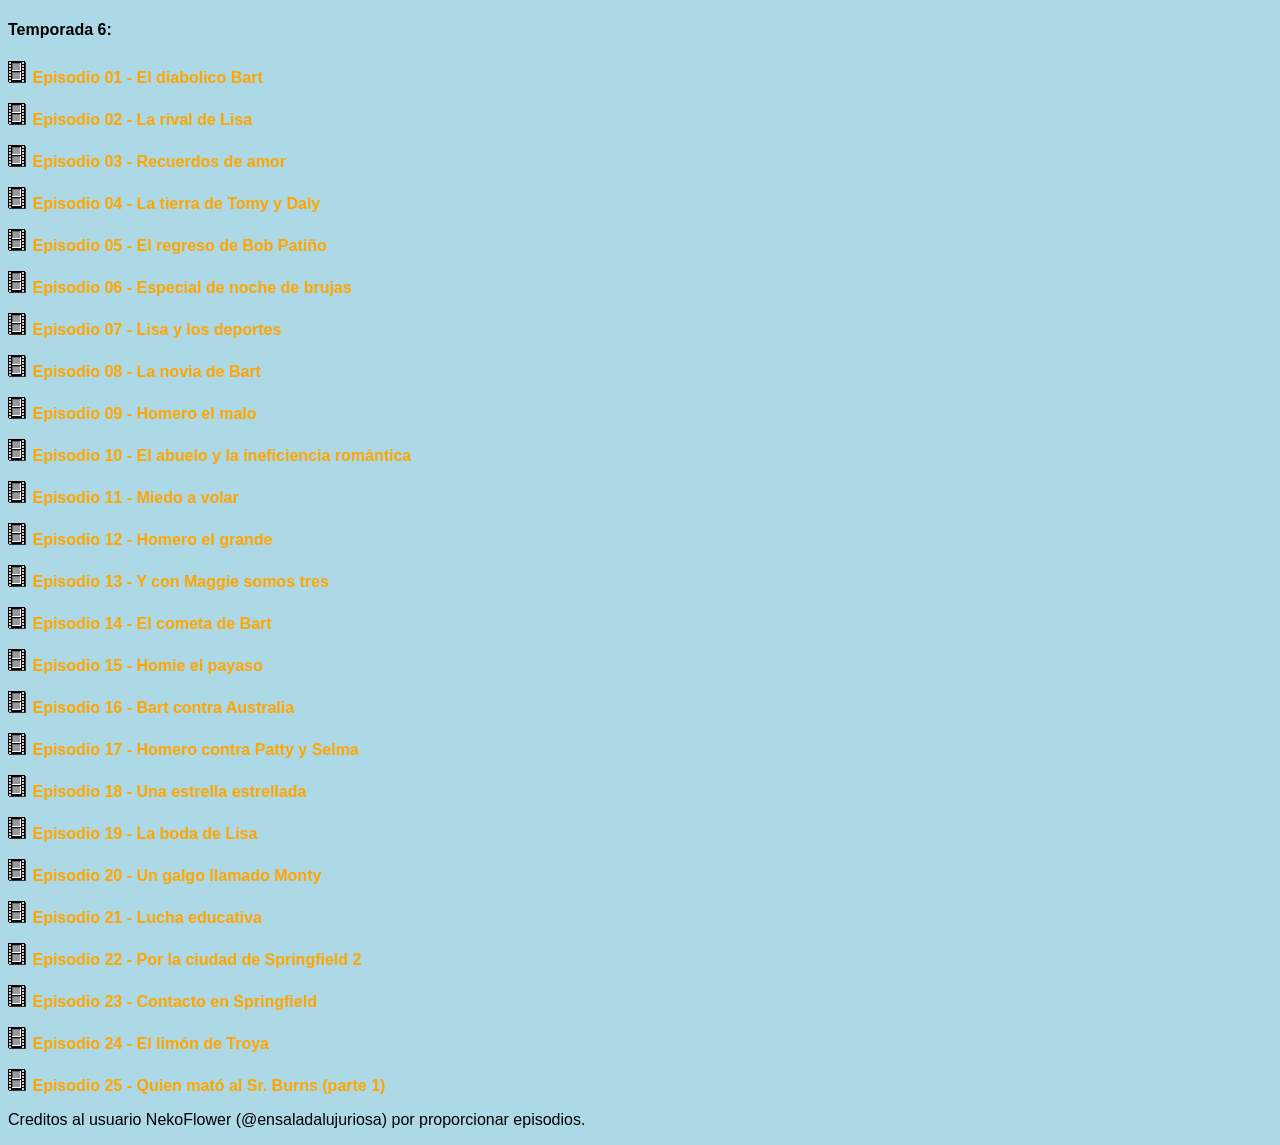
<file: temps/temporada6.html>
<!DOCTYPE html>
<html>
<head>
<meta charset="UTF-8">
<title>temporada</title>
<link rel="shortcut icon" href="">
<link rel="stylesheet" type="text/css" href="../stylelista.css">

<meta name="robots" content="noindex">
<meta name="author" content="Johan Gzz">
<meta name="description" content="Contenedor de videos al por mayor">
<meta name="viewport" content="width=device-width, initial-scale=1.0, maximum-scale=1.0, user-scalable=no">

<style>

</style>

</head>
<body>

<audio src="../coin.mp3" autoplay></audio>

<h4>Temporada 6:</h4>
<p><img src="vid.gif"> <a class="linksdelaslistas" href="https://files.safe.waifuhunter.club/pk9OlgxTnFYWbjit687pimSOnexv6Lic.mp4" target="visor">Episodio 01 - El diabolico Bart</a></p>
<p><img src="vid.gif"> <a class="linksdelaslistas" href="https://files.safe.waifuhunter.club/AGougxfSgHmWjX6BrXbPSGMmlehYqsDS.mp4" target="visor">Episodio 02 - La rival de Lisa</a></p>
<p><img src="vid.gif"> <a class="linksdelaslistas" href="https://files.safe.waifuhunter.club/fQEpZuZa6U9UdLVbBimglr3Tgh3eGWVX.mp4" target="visor">Episodio 03 - Recuerdos de amor</a></p>
<p><img src="vid.gif"> <a class="linksdelaslistas" href="https://files.safe.waifuhunter.club/zBMisV2rC6nekluIJoqffUhXnVn5arBs.mp4" target="visor">Episodio 04 - La tierra de Tomy y Daly</a></p>
<p><img src="vid.gif"> <a class="linksdelaslistas" href="https://files.safe.waifuhunter.club/Shxa0pGoDv71CaJ07IektqqOP3FWjHDT.mp4" target="visor">Episodio 05 - El regreso de Bob Patiño</a></p>
<p><img src="vid.gif"> <a class="linksdelaslistas" href="https://files.safe.waifuhunter.club/t5UQPhY4VcPFrCN09N8tKbylCqjqlLXx.mp4" target="visor">Episodio 06 - Especial de noche de brujas </a></p>
<p><img src="vid.gif"> <a class="linksdelaslistas" href="https://files.safe.waifuhunter.club/egdvt6qzLve8V8KMxgRhdJgzhraJ1fG2.mp4" target="visor">Episodio 07 - Lisa y los deportes</a></p>
<p><img src="vid.gif"> <a class="linksdelaslistas" href="https://files.safe.waifuhunter.club/iyMK2uSsyrA5S2artsVplvtmXYLYn3mV.mp4" target="visor">Episodio 08 - La novia de Bart</a></p>
<p><img src="vid.gif"> <a class="linksdelaslistas" href="https://files.safe.waifuhunter.club/d8EiDhYeyF33dBEj1Ig2041ZMPj45RFU.mp4" target="visor">Episodio 09 - Homero el malo</a></p>
<p><img src="vid.gif"> <a class="linksdelaslistas" href="https://files.safe.waifuhunter.club/tNWUIb2aBdOC314LBnThcNH60i0HJR81.mp4" target="visor">Episodio 10 - El abuelo y la ineficiencia romántica</a></p>
<p><img src="vid.gif"> <a class="linksdelaslistas" href="https://files.safe.waifuhunter.club/JlnYdslMqeWjAoZ8F21QoX8NvFOCsfdj.mp4" target="visor">Episodio 11 - Miedo a volar</a></p>
<p><img src="vid.gif"> <a class="linksdelaslistas" href="https://files.safe.waifuhunter.club/phiWfs8ttIHgdzqu50GXEvF8iv89AN0z.mp4" target="visor">Episodio 12 - Homero el grande</a></p>
<p><img src="vid.gif"> <a class="linksdelaslistas" href="https://files.safe.waifuhunter.club/2nwTE7EeuUKTIIxyi0Fs5vN1u8qv7ONJ.mp4" target="visor">Episodio 13 - Y con Maggie somos tres</a></p>
<p><img src="vid.gif"> <a class="linksdelaslistas" href="https://files.catbox.moe/vpat2p.mp4" target="visor">Episodio 14 - El cometa de Bart</a></p>
<p><img src="vid.gif"> <a class="linksdelaslistas" href="https://files.safe.waifuhunter.club/ii2U74PILybaQOeiF6YYMs6KDj3228Jc.mp4" target="visor">Episodio 15 - Homie el payaso</a></p>
<p><img src="vid.gif"> <a class="linksdelaslistas" href="https://files.safe.waifuhunter.club/bRV1uXcemNuFcLl7N2YkNvHyQoabrpmE.mp4" target="visor">Episodio 16 - Bart contra Australia</a></p>
<p><img src="vid.gif"> <a class="linksdelaslistas" href="https://files.safe.waifuhunter.club/ac6TXcVYoTRZY2Jy0kQpxU6TiN79zfuy.mp4" target="visor">Episodio 17 - Homero contra Patty y Selma</a></p>
<p><img src="vid.gif"> <a class="linksdelaslistas" href="https://files.safe.waifuhunter.club/Cq8QvyMIcJamRUxLEeZF6JItrYDnb1ca.mp4" target="visor">Episodio 18 - Una estrella estrellada</a></p>
<p><img src="vid.gif"> <a class="linksdelaslistas" href="https://files.safe.waifuhunter.club/CljYLUFNnySBi8FhLoz27uDqQoWABOOo.mp4" target="visor">Episodio 19 - La boda de Lisa</a></p>
<p><img src="vid.gif"> <a class="linksdelaslistas" href="https://files.safe.waifuhunter.club/4cKiaQHesBpCg79CXjS8531AJWG5KsaX.mp4" target="visor">Episodio 20 - Un galgo llamado Monty</a></p>
<p><img src="vid.gif"> <a class="linksdelaslistas" href="https://files.safe.waifuhunter.club/ySDK0U1gcgz1UaiKt1gl4kjy4dMMFpSM.mp4" target="visor">Episodio 21 - Lucha educativa</a></p>
<p><img src="vid.gif"> <a class="linksdelaslistas" href="https://files.safe.waifuhunter.club/qnXosU3hXPMp3O3SwTBbqpLiJR4fYJ0f.mp4" target="visor">Episodio 22 - Por la ciudad de Springfield 2</a></p>
<p><img src="vid.gif"> <a class="linksdelaslistas" href="https://files.safe.waifuhunter.club/BCJdJRgaHLeZE4U2cGg6EaXhcPBZrkN8.mp4" target="visor">Episodio 23 - Contacto en Springfield</a></p>
<p><img src="vid.gif"> <a class="linksdelaslistas" href="https://files.safe.waifuhunter.club/SadCPxgWArUV3xnXl4TxrCul9I3e95Zz.mp4" target="visor">Episodio 24 - El limón de Troya</a></p>
<p><img src="vid.gif"> <a class="linksdelaslistas" href="https://files.safe.waifuhunter.club/4LzlelcoHlEEV5HUZtBXLbRCAtsPzuKj.mp4" target="visor">Episodio 25 - Quien mató al Sr. Burns (parte 1)</a></p>

<p>Creditos al usuario NekoFlower (@ensaladalujuriosa) por proporcionar episodios.</p>


<!-- div paraquitar la publici de 00 -->
<div class="divultimo"></div>
</body>
</html>
</file>
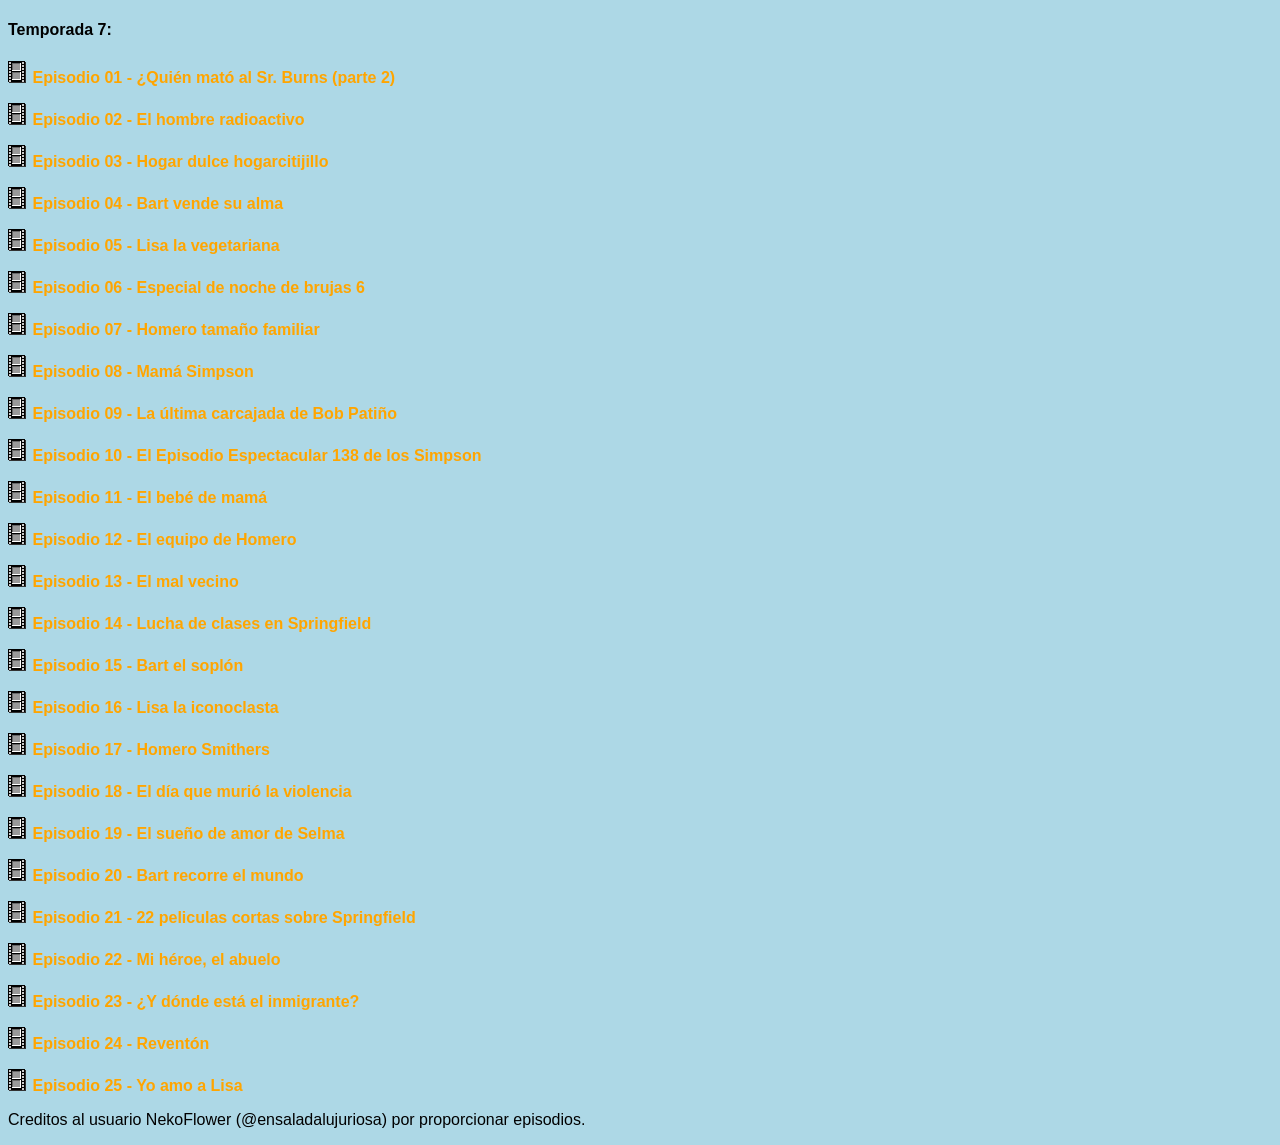
<file: temps/temporada7.html>
<!DOCTYPE html>
<html>
<head>
<meta charset="UTF-8">
<title>temporada</title>
<link rel="shortcut icon" href="">
<link rel="stylesheet" type="text/css" href="../stylelista.css">

<meta name="robots" content="noindex">
<meta name="author" content="Johan Gzz">
<meta name="description" content="Contenedor de videos al por mayor">
<meta name="viewport" content="width=device-width, initial-scale=1.0, maximum-scale=1.0, user-scalable=no">

<style>

</style>

</head>
<body>

<audio src="../coin.mp3" autoplay></audio>

<h4>Temporada 7:</h4>
<p><img src="vid.gif"> <a class="linksdelaslistas" href="https://files.safe.waifuhunter.club/lSFRbd25J2DvDZqjTPumExBCrOR7kPFj.mp4" target="visor">Episodio 01 - ¿Quién mató al Sr. Burns (parte 2)</a></p>
<p><img src="vid.gif"> <a class="linksdelaslistas" href="https://files.safe.waifuhunter.club/mepfAsDnXr8JR8pZxgeh4SA4EJC5KObo.mp4" target="visor">Episodio 02 - El hombre radioactivo</a></p>
<p><img src="vid.gif"> <a class="linksdelaslistas" href="https://files.safe.waifuhunter.club/1ITZuSVVzbWnJXtzl6f2xUhRlz5QrNih.mp4" target="visor">Episodio 03 - Hogar dulce hogarcitijillo</a></p>
<p><img src="vid.gif"> <a class="linksdelaslistas" href="https://files.safe.waifuhunter.club/h8ejZBIcLTH084unTtNQvvTX1CgwR2E0.mp4" target="visor">Episodio 04 - Bart vende su alma</a></p>
<p><img src="vid.gif"> <a class="linksdelaslistas" href="https://files.safe.waifuhunter.club/1Vtiv0OhbEnno99ktpPXrCtwKPbxE8zf.mp4" target="visor">Episodio 05 - Lisa la vegetariana</a></p>
<p><img src="vid.gif"> <a class="linksdelaslistas" href="https://files.safe.waifuhunter.club/HuVnXIbasHtdMhBsfLQhqHtKRuFeKKYJ.mp4" target="visor">Episodio 06 - Especial de noche de brujas 6</a></p>
<p><img src="vid.gif"> <a class="linksdelaslistas" href="https://files.safe.waifuhunter.club/5038h8Op5oI3YKyzLRDlLDLrdq7bKJ5q.mp4" target="visor">Episodio 07 - Homero tamaño familiar</a></p>
<p><img src="vid.gif"> <a class="linksdelaslistas" href="https://files.safe.waifuhunter.club/6rWh44TO8hLQ13aKY2ISjDMuXt6xilC2.mp4" target="visor">Episodio 08 - Mamá Simpson</a></p>
<p><img src="vid.gif"> <a class="linksdelaslistas" href="https://files.safe.waifuhunter.club/qG5Doeg6I8o2cPD7sKJupkZLWASlIAN6.mp4" target="visor">Episodio 09 - La última carcajada de Bob Patiño</a></p>
<p><img src="vid.gif"> <a class="linksdelaslistas" href="https://files.safe.waifuhunter.club/K92G4kYoUztEAxaD7s4uZtiCOmNtHy1o.mp4" target="visor">Episodio 10 - El Episodio Espectacular 138 de los Simpson</a></p>
<p><img src="vid.gif"> <a class="linksdelaslistas" href="https://files.catbox.moe/ydxpbw.mp4" target="visor">Episodio 11 - El bebé de mamá</a></p>
<p><img src="vid.gif"> <a class="linksdelaslistas" href="https://files.safe.waifuhunter.club/7LKUYfcnwF1nsWccGR8Wl1lLgR0wNRof.mp4" target="visor">Episodio 12 - El equipo de Homero</a></p>
<p><img src="vid.gif"> <a class="linksdelaslistas" href="https://files.catbox.moe/jspuwh.mp4" target="visor">Episodio 13 - El mal vecino</a></p>
<p><img src="vid.gif"> <a class="linksdelaslistas" href="https://files.catbox.moe/oq03vl.mp4" target="visor">Episodio 14 - Lucha de clases en Springfield</a></p>
<p><img src="vid.gif"> <a class="linksdelaslistas" href="https://files.catbox.moe/dn903a.mp4" target="visor">Episodio 15 - Bart el soplón</a></p>
<p><img src="vid.gif"> <a class="linksdelaslistas" href="https://files.safe.waifuhunter.club/2T4TictehLeUOBxGCqI7SzR7SRKTqJQA.mp4" target="visor">Episodio 16 - Lisa la iconoclasta</a></p>
<p><img src="vid.gif"> <a class="linksdelaslistas" href="https://files.catbox.moe/putmfh.mp4" target="visor">Episodio 17 - Homero Smithers</a></p>
<p><img src="vid.gif"> <a class="linksdelaslistas" href="https://files.safe.waifuhunter.club/IKFXoXKRW7L6C7KqBK2OKiLdqsc65xAC.mp4" target="visor">Episodio 18 - El día que murió la violencia</a></p>
<p><img src="vid.gif"> <a class="linksdelaslistas" href="https://files.catbox.moe/bmma68.mp4" target="visor">Episodio 19 - El sueño de amor de Selma</a></p>
<p><img src="vid.gif"> <a class="linksdelaslistas" href="https://files.safe.waifuhunter.club/ofH0FnLaheiiM8MQJxemIj2JEGzNjTde.mp4" target="visor">Episodio 20 - Bart recorre el mundo</a></p>
<p><img src="vid.gif"> <a class="linksdelaslistas" href="https://files.catbox.moe/sx4yif.mp4" target="visor">Episodio 21 - 22 peliculas cortas sobre Springfield</a></p>
<p><img src="vid.gif"> <a class="linksdelaslistas" href="https://files.safe.waifuhunter.club/pSByVa0crl82ew4UON8ZdPdxS9oR55HZ.mp4" target="visor">Episodio 22 - Mi héroe, el abuelo</a></p>
<p><img src="vid.gif"> <a class="linksdelaslistas" href="https://files.safe.waifuhunter.club/eEAevFBHF09AboI6vrUEGlI3pwYa19Ev.mp4" target="visor">Episodio 23 - ¿Y dónde está el inmigrante?</a></p>
<p><img src="vid.gif"> <a class="linksdelaslistas" href="https://files.safe.waifuhunter.club/34lXyVIlCWjnHqa07C8xUnvbG9R6AK1n.mp4" target="visor">Episodio 24 - Reventón</a></p>
<p><img src="vid.gif"> <a class="linksdelaslistas" href="https://files.catbox.moe/vv1wuj.mp4" target="visor">Episodio 25 - Yo amo a Lisa</a></p>

<p>Creditos al usuario NekoFlower (@ensaladalujuriosa) por proporcionar episodios.</p>


<!-- div paraquitar la publici de 00 -->
<div class="divultimo"></div>
</body>
</html>
</file>
<file: style.css>
html{
text-align:center;
margin:0 auto;
background-color:lightgreen;
background-image: url("");
width: auto;
}

.cuerpo{
text-align:center;
padding-top:2px;
margin-top:0px;
margin-left:auto;
margin-right:auto;
background-color:gold;
border-top:double;
border-left: double;
border-right: double;
border-color: white;
border-radius:25px;
width: 80%;
cursor:default;
font-family:arial;
}

#contenedor{
margin: 0 auto;
text-align:left;
width:93%;
}

.tituloprincipalh1{
font-family:arial;
color:black;
width:18%;
margin:-9px;
}

.derechita{
float: right; width: 58%; text-align:left; padding-right: 2%; padding-left:2%;
}

.izquierdita{
float: left; width: 31.8%; text-align:left; padding-left: 2%; padding-right: 2%; padding-top:2%; background-color:lightblue; border-radius:25px; margin-left:2%;
}

hr {
padding:0;
margin:0;
}

.botonesparaelegirelcontenidoaver{
display:block;
}

.estilodelosbotonesparaelegirelcontenidoaver{
width:100%;
cursor:pointer;
padding:0px;
border-radius:25px;
}

.visorazo{
width:100%;
height:200px;
border:none;
border-radius:25px;
}

.visorazo:hover{
transition-duration:0.4s;
position:fixed;
width:77%;
height:77%;
z-index:4;
border:5px solid yellow;
}

.iframequemuestralalista{
height:561px;
width:100%;
border:2px white solid;
border-radius:25px;
}

.parrafoparaqueseacomodeelborde{
padding-top:80%;
}

@media only screen and (max-width: 800px) {

.cuerpo{
width: 100%;
border-style: none;
border-color: none;
}

.izquierdita{
width: 97%; text-align:left; padding-right: 0%; padding-bottom:0%; border:none; height:10%; padding-top:0%; margin-left:0%;
}

.botonesparaelegirelcontenidoaver{
display:inline;
}

.estilodelosbotonesparaelegirelcontenidoaver{
width:auto;
padding:3.2px;
}

.derechita{
 width: 95%; text-align:left; padding-left: 3%;
}

.iframequemuestralalista{
height:290px;
}

.visorazo{
height:250px;
}

.visorazo:hover{
transition-duration:0s;
position:relative;
width:100%;
height:250px;
z-index:4;
border:none;
}

nav{
overflow-x: auto; /* Desplazamiento horizontal automático */
overflow-y: hidden; /* Ocultar desplazamiento vertical */
white-space: nowrap; /* Evita que el texto se divida en varias líneas */
}

.tituloprincipalh1{
font-size:90%;
width:23%;
top:5px;
left:23px;
position:absolute;
}

}
</file>
<file: stylelista.css>
body{
background-color:lightblue;
font-family:Arial;
overflow-x: hidden; /* Desplazamiento horizontal deshabilitado para el cuerpo entero */
}

.botonesdelascarpetasdeservidores{
border-style:solid;
border-color:black;
border-width:thin;
color:black;
background-color:#dadada;
cursor:pointer,default;
text-decoration:none;
padding:3.1px;
}

.botonesdelascarpetasparasubir{
border-style:solid;
border-color:#dadada;
border-width:thin;
color:#dadada;
background-color:black;
cursor:pointer,default;
text-decoration:none;
padding:3.1px;
}

.scrollhorizontal{
width: 100%;
height: 48px;
margin-top:0px;
padding-top:4px;
overflow-x: auto; /* Desplazamiento horizontal automático */
overflow-y: hidden; /* Ocultar desplazamiento vertical */
white-space: nowrap; /* Evita que el texto se divida en varias líneas */
}

.linksdelaslistas{
color:orange;
text-decoration:none;
font-weight:bold;
font-family:arial;
}

.linksdelaslistas:hover{
text-decoration:underline;
}

.iframedelalistaquevadentrodelotroiframe{
width:100%;
border:none;
height:450px;
}

.divultimo + div{
visibility:hidden;
}

.botoneselegirsubir{
padding:4px;
}

/* Pantallas de 300px de ALTO o inferior */

@media only screen and (max-height: 300px) {

.iframedelalistaquevadentrodelotroiframe{
height:210px;
}

}
</file>
